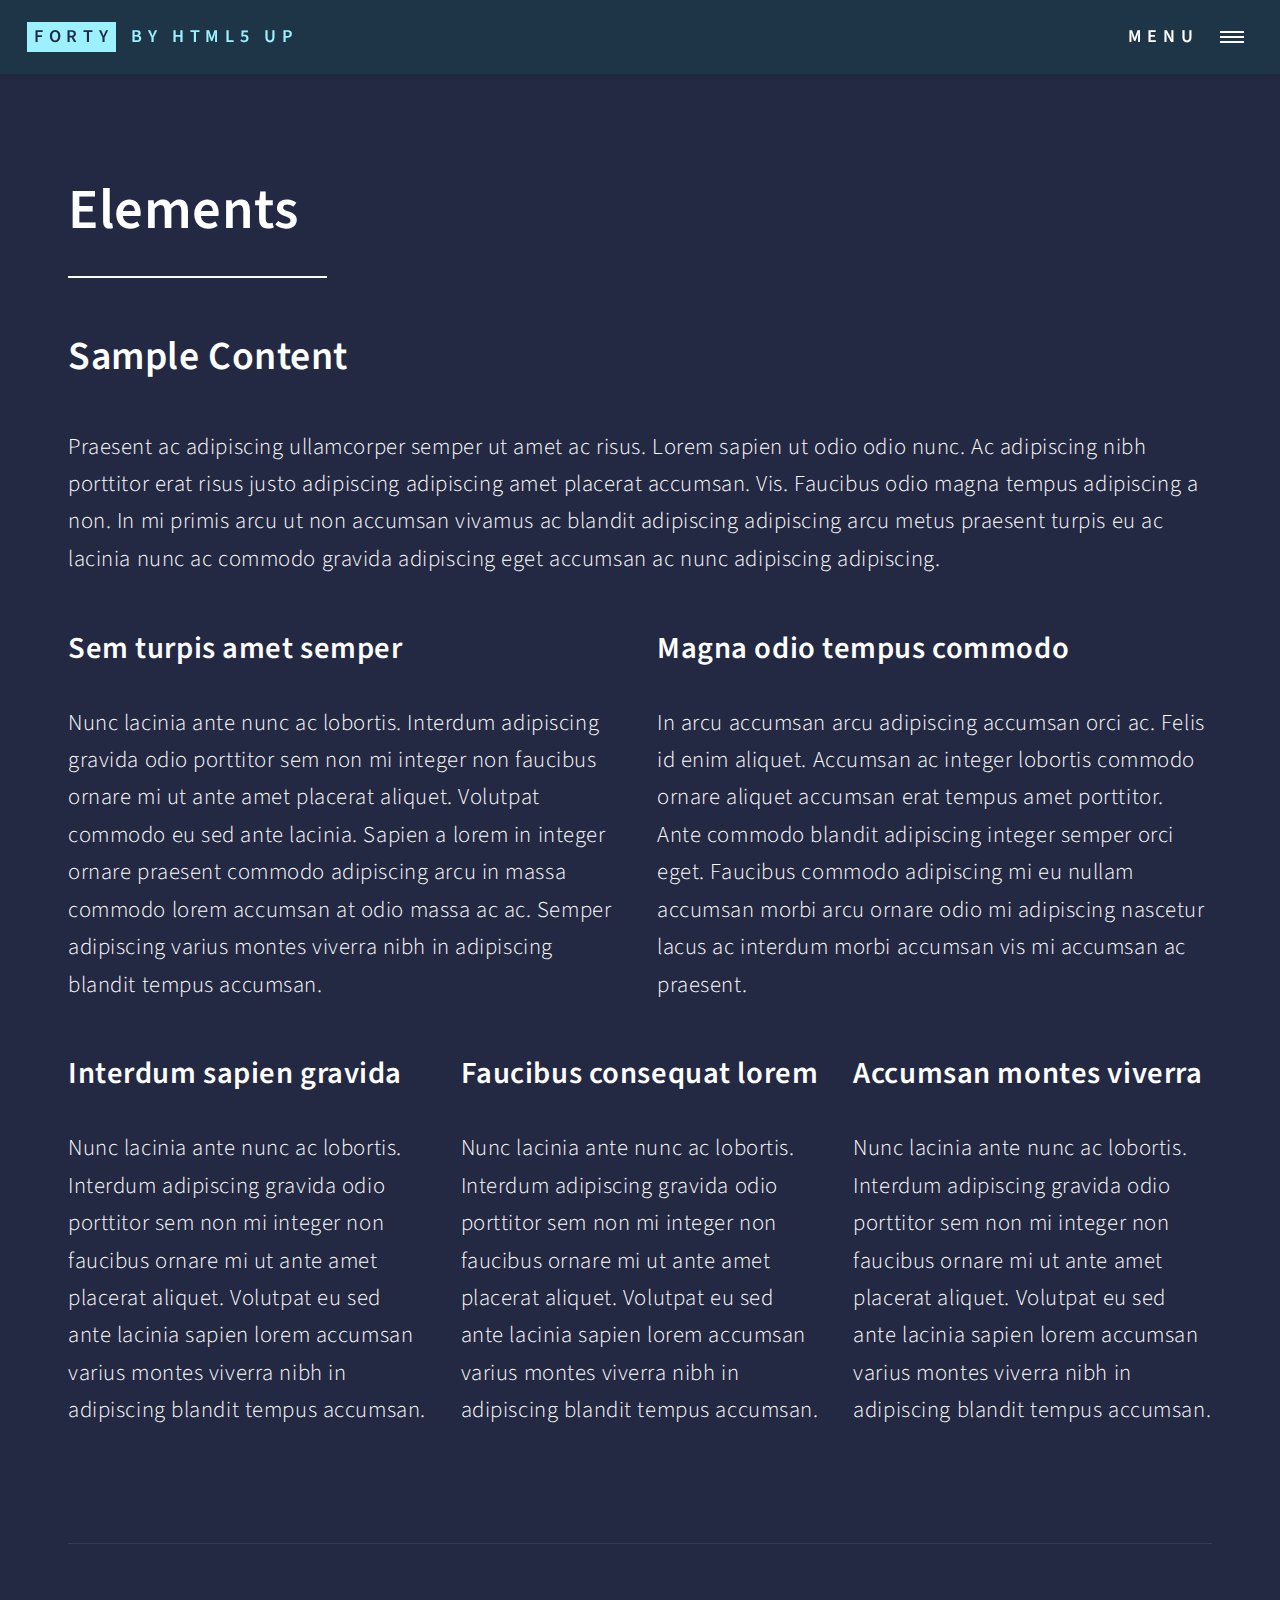
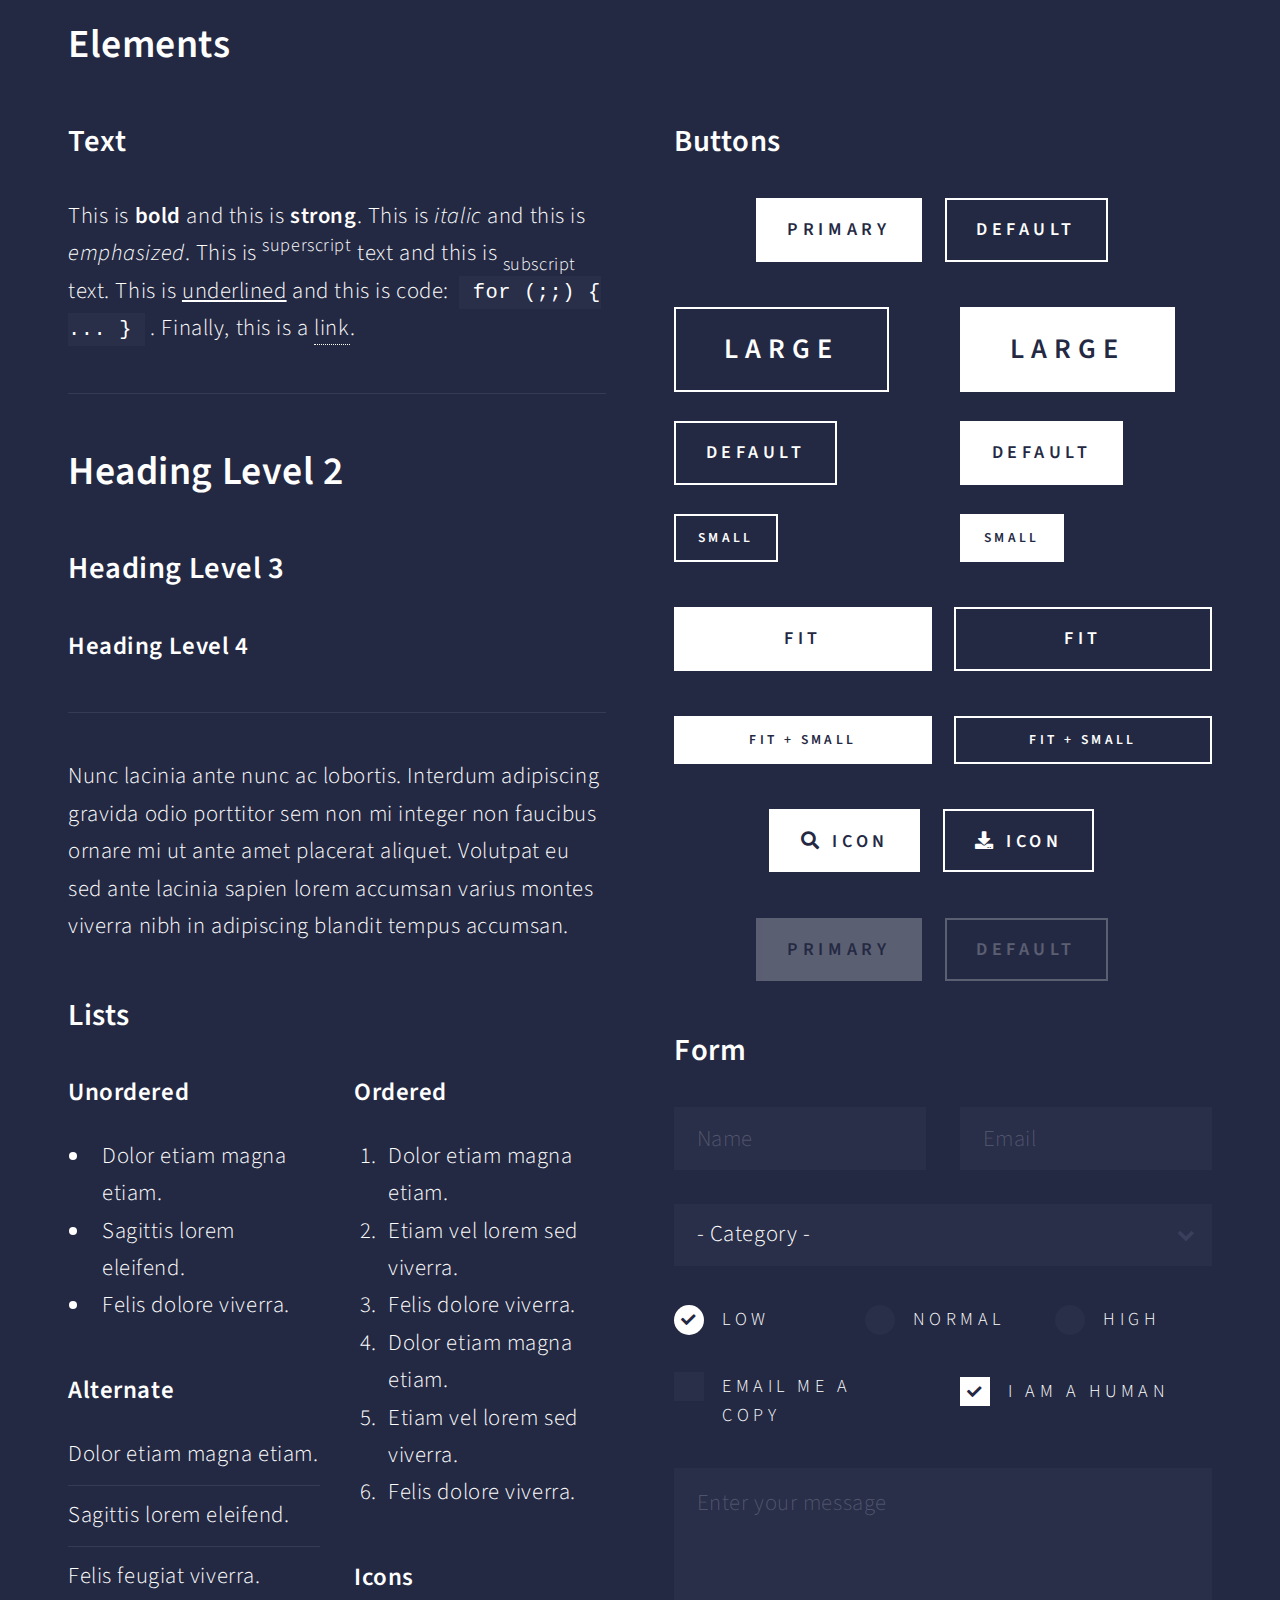
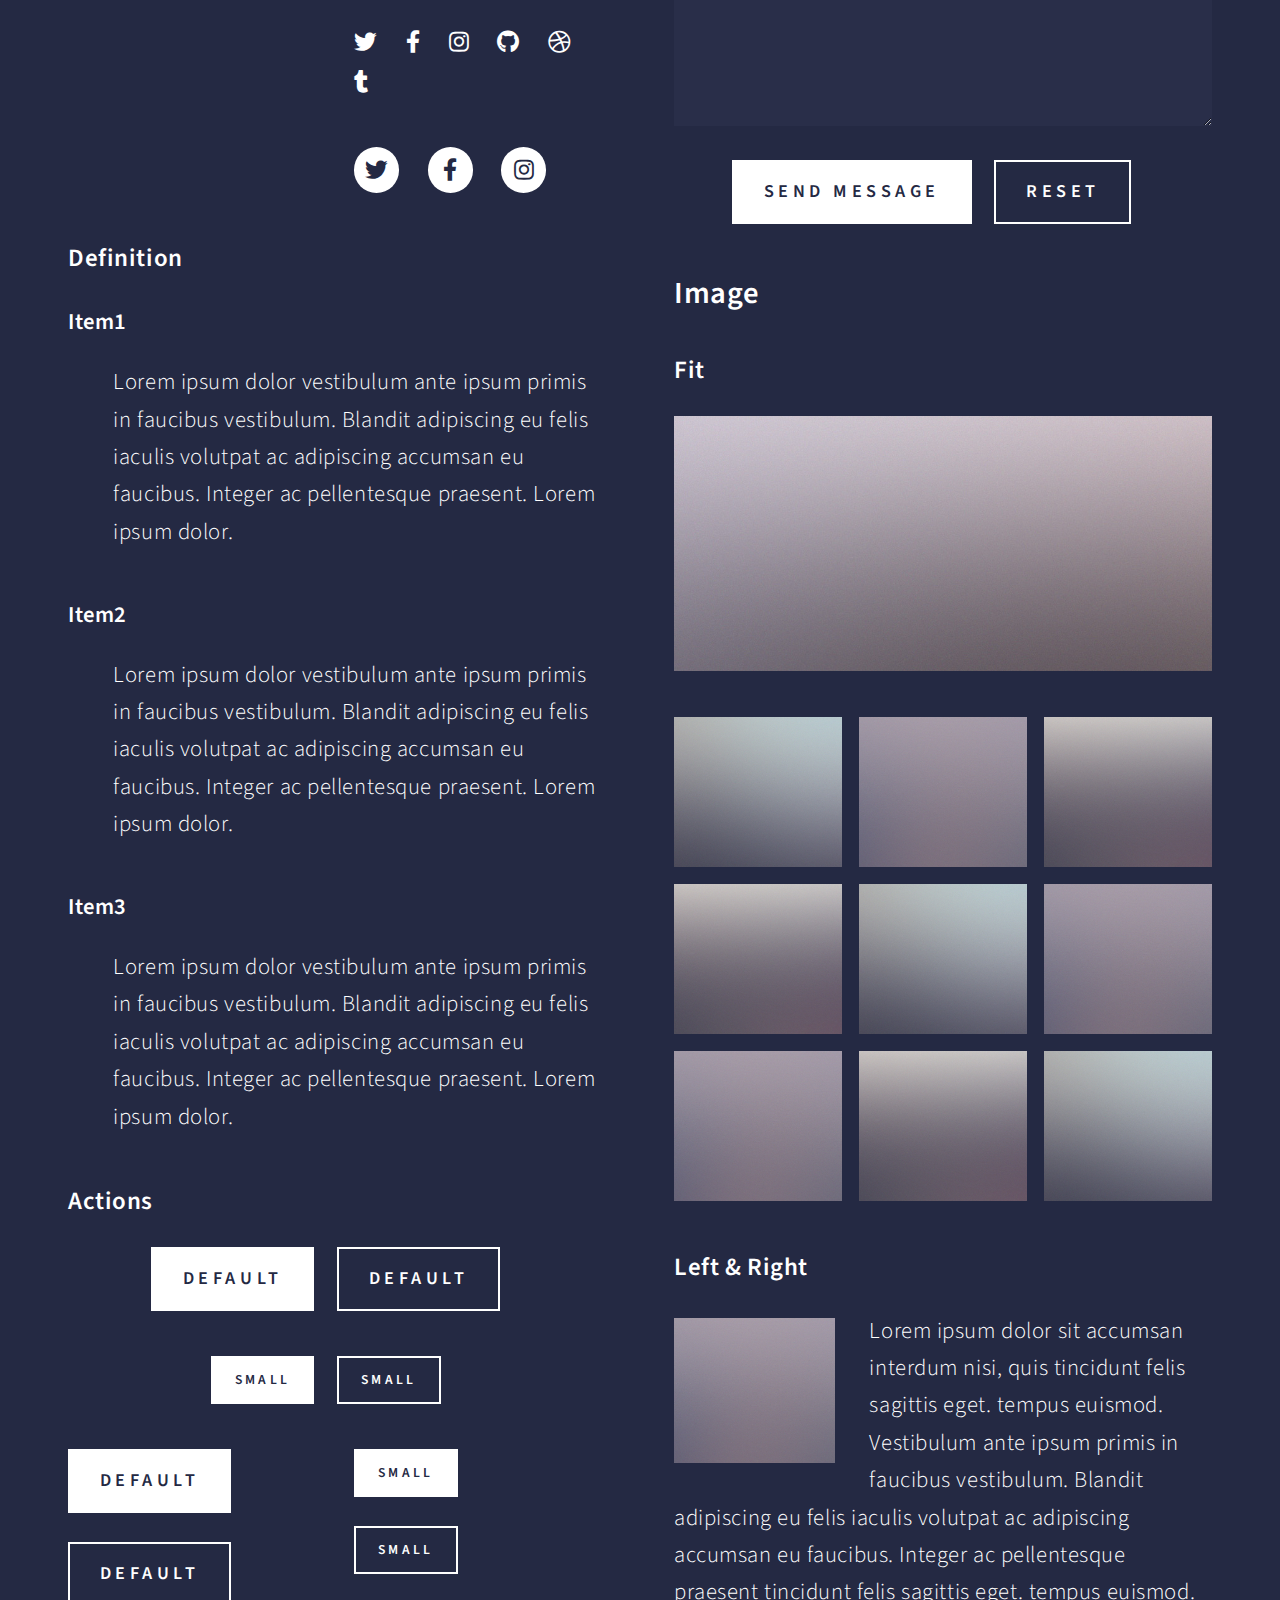
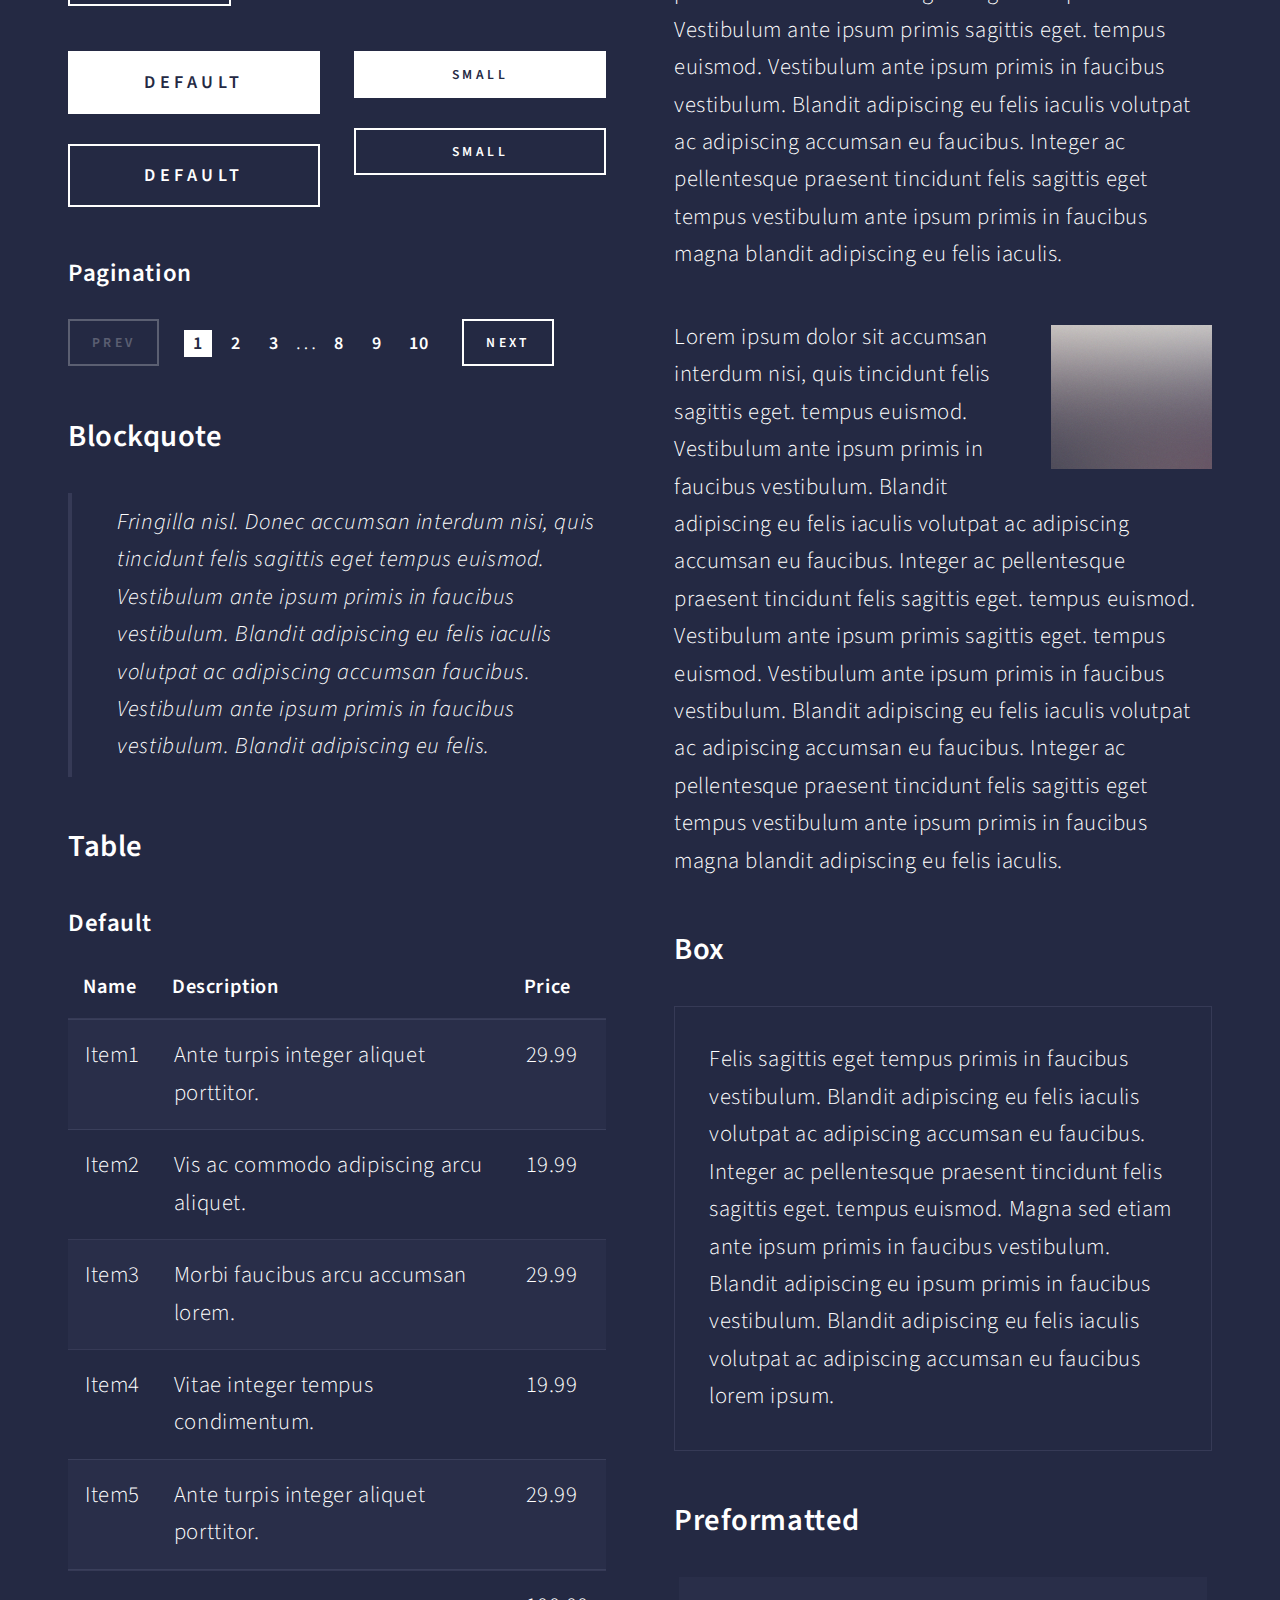
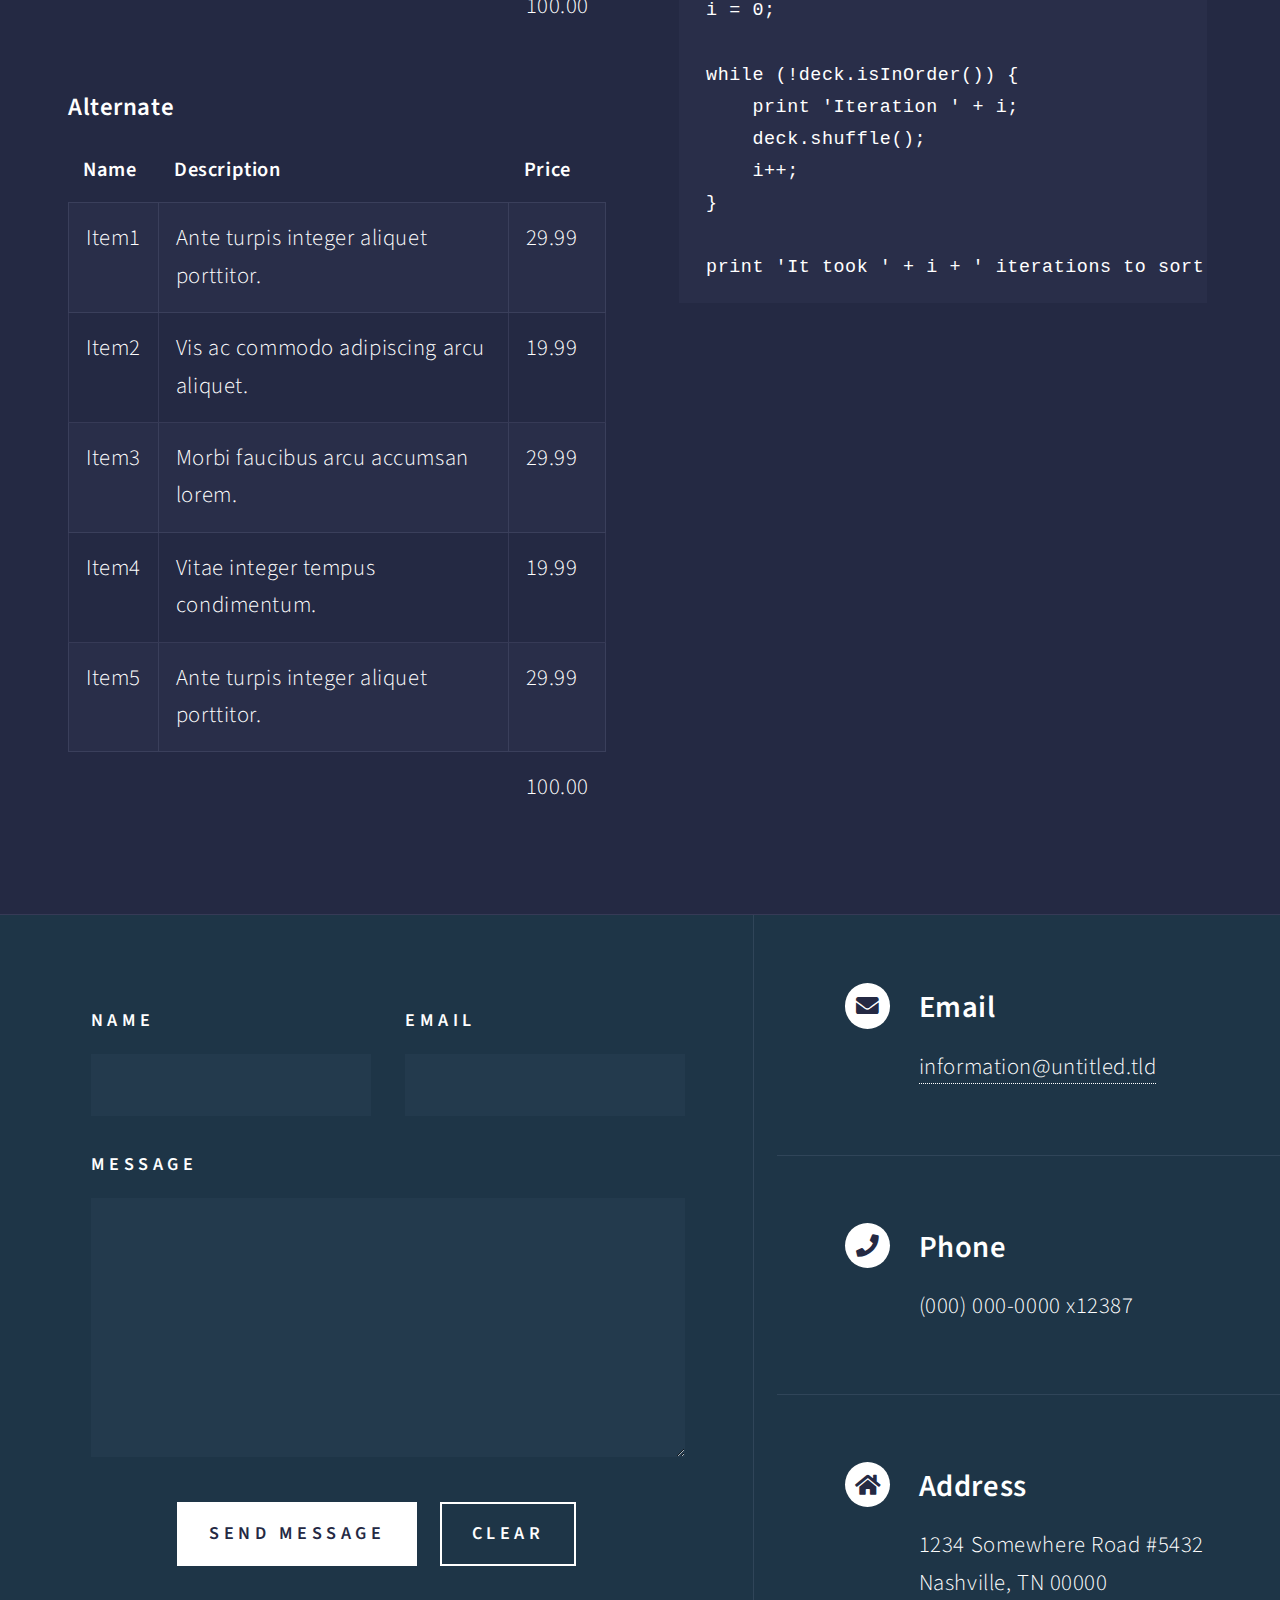
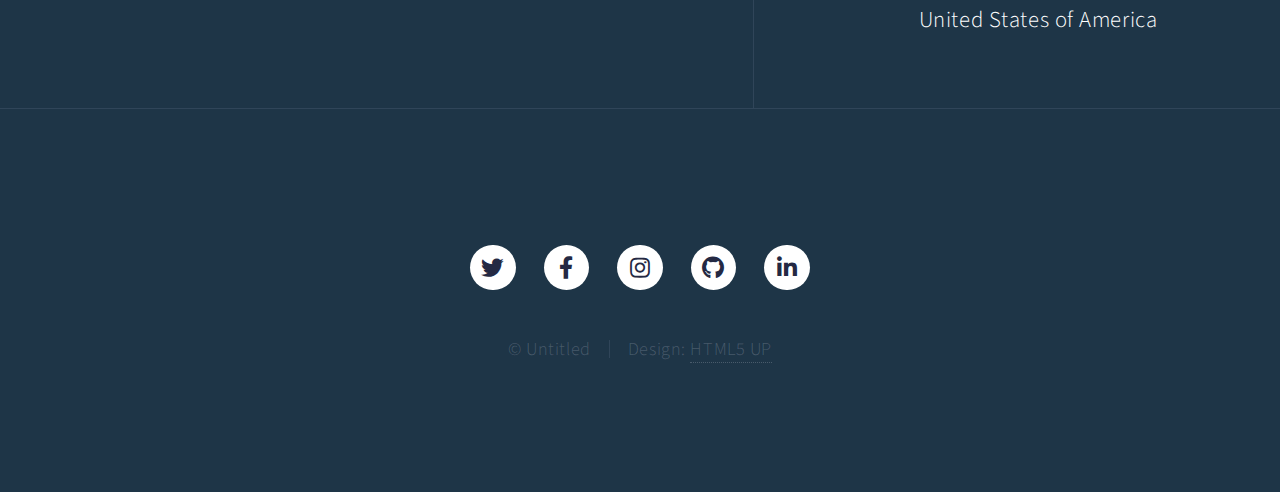
<file: elements.html>
<!DOCTYPE HTML>
<!--
	Forty by HTML5 UP
	html5up.net | @ajlkn
	Free for personal and commercial use under the CCA 3.0 license (html5up.net/license)
-->
<html>
	<head>
		<title>Elements - Forty by HTML5 UP</title>
		<meta charset="utf-8" />
		<meta name="viewport" content="width=device-width, initial-scale=1, user-scalable=no" />
		<link rel="stylesheet" href="assets/css/main.css" />
		<noscript><link rel="stylesheet" href="assets/css/noscript.css" /></noscript>
	</head>
	<body class="is-preload">

		<!-- Wrapper -->
			<div id="wrapper">

				<!-- Header -->
					<header id="header">
						<a href="index.html" class="logo"><strong>Forty</strong> <span>by HTML5 UP</span></a>
						<nav>
							<a href="#menu">Menu</a>
						</nav>
					</header>

				<!-- Menu -->
					<nav id="menu">
						<ul class="links">
							<li><a href="index.html">Home</a></li>
							<li><a href="landing.html">Landing</a></li>
							<li><a href="generic.html">Generic</a></li>
							<li><a href="elements.html">Elements</a></li>
						</ul>
						<ul class="actions stacked">
							<li><a href="#" class="button primary fit">Get Started</a></li>
							<li><a href="#" class="button fit">Log In</a></li>
						</ul>
					</nav>

				<!-- Main -->
					<div id="main" class="alt">

						<!-- One -->
							<section id="one">
								<div class="inner">
									<header class="major">
										<h1>Elements</h1>
									</header>

									<!-- Content -->
										<h2 id="content">Sample Content</h2>
										<p>Praesent ac adipiscing ullamcorper semper ut amet ac risus. Lorem sapien ut odio odio nunc. Ac adipiscing nibh porttitor erat risus justo adipiscing adipiscing amet placerat accumsan. Vis. Faucibus odio magna tempus adipiscing a non. In mi primis arcu ut non accumsan vivamus ac blandit adipiscing adipiscing arcu metus praesent turpis eu ac lacinia nunc ac commodo gravida adipiscing eget accumsan ac nunc adipiscing adipiscing.</p>
										<div class="row">
											<div class="col-6 col-12-small">
												<h3>Sem turpis amet semper</h3>
												<p>Nunc lacinia ante nunc ac lobortis. Interdum adipiscing gravida odio porttitor sem non mi integer non faucibus ornare mi ut ante amet placerat aliquet. Volutpat commodo eu sed ante lacinia. Sapien a lorem in integer ornare praesent commodo adipiscing arcu in massa commodo lorem accumsan at odio massa ac ac. Semper adipiscing varius montes viverra nibh in adipiscing blandit tempus accumsan.</p>
											</div>
											<div class="col-6 col-12-small">
												<h3>Magna odio tempus commodo</h3>
												<p>In arcu accumsan arcu adipiscing accumsan orci ac. Felis id enim aliquet. Accumsan ac integer lobortis commodo ornare aliquet accumsan erat tempus amet porttitor. Ante commodo blandit adipiscing integer semper orci eget. Faucibus commodo adipiscing mi eu nullam accumsan morbi arcu ornare odio mi adipiscing nascetur lacus ac interdum morbi accumsan vis mi accumsan ac praesent.</p>
											</div>
											<!-- Break -->
											<div class="col-4 col-12-medium">
												<h3>Interdum sapien gravida</h3>
												<p>Nunc lacinia ante nunc ac lobortis. Interdum adipiscing gravida odio porttitor sem non mi integer non faucibus ornare mi ut ante amet placerat aliquet. Volutpat eu sed ante lacinia sapien lorem accumsan varius montes viverra nibh in adipiscing blandit tempus accumsan.</p>
											</div>
											<div class="col-4 col-12-medium">
												<h3>Faucibus consequat lorem</h3>
												<p>Nunc lacinia ante nunc ac lobortis. Interdum adipiscing gravida odio porttitor sem non mi integer non faucibus ornare mi ut ante amet placerat aliquet. Volutpat eu sed ante lacinia sapien lorem accumsan varius montes viverra nibh in adipiscing blandit tempus accumsan.</p>
											</div>
											<div class="col-4 col-12-medium">
												<h3>Accumsan montes viverra</h3>
												<p>Nunc lacinia ante nunc ac lobortis. Interdum adipiscing gravida odio porttitor sem non mi integer non faucibus ornare mi ut ante amet placerat aliquet. Volutpat eu sed ante lacinia sapien lorem accumsan varius montes viverra nibh in adipiscing blandit tempus accumsan.</p>
											</div>
										</div>

									<hr class="major" />

									<!-- Elements -->
										<h2 id="elements">Elements</h2>
										<div class="row gtr-200">
											<div class="col-6 col-12-medium">

												<!-- Text stuff -->
													<h3>Text</h3>
													<p>This is <b>bold</b> and this is <strong>strong</strong>. This is <i>italic</i> and this is <em>emphasized</em>.
													This is <sup>superscript</sup> text and this is <sub>subscript</sub> text.
													This is <u>underlined</u> and this is code: <code>for (;;) { ... }</code>.
													Finally, this is a <a href="#">link</a>.</p>
													<hr />
													<h2>Heading Level 2</h2>
													<h3>Heading Level 3</h3>
													<h4>Heading Level 4</h4>
													<hr />
													<p>Nunc lacinia ante nunc ac lobortis. Interdum adipiscing gravida odio porttitor sem non mi integer non faucibus ornare mi ut ante amet placerat aliquet. Volutpat eu sed ante lacinia sapien lorem accumsan varius montes viverra nibh in adipiscing blandit tempus accumsan.</p>

												<!-- Lists -->
													<h3>Lists</h3>
													<div class="row">
														<div class="col-6 col-12-small">

															<h4>Unordered</h4>
															<ul>
																<li>Dolor etiam magna etiam.</li>
																<li>Sagittis lorem eleifend.</li>
																<li>Felis dolore viverra.</li>
															</ul>

															<h4>Alternate</h4>
															<ul class="alt">
																<li>Dolor etiam magna etiam.</li>
																<li>Sagittis lorem eleifend.</li>
																<li>Felis feugiat viverra.</li>
															</ul>

														</div>
														<div class="col-6 col-12-small">

															<h4>Ordered</h4>
															<ol>
																<li>Dolor etiam magna etiam.</li>
																<li>Etiam vel lorem sed viverra.</li>
																<li>Felis dolore viverra.</li>
																<li>Dolor etiam magna etiam.</li>
																<li>Etiam vel lorem sed viverra.</li>
																<li>Felis dolore viverra.</li>
															</ol>

															<h4>Icons</h4>
															<ul class="icons">
																<li><a href="#" class="icon brands fa-twitter"><span class="label">Twitter</span></a></li>
																<li><a href="#" class="icon brands fa-facebook-f"><span class="label">Facebook</span></a></li>
																<li><a href="#" class="icon brands fa-instagram"><span class="label">Instagram</span></a></li>
																<li><a href="#" class="icon brands fa-github"><span class="label">Github</span></a></li>
																<li><a href="#" class="icon brands fa-dribbble"><span class="label">Dribbble</span></a></li>
																<li><a href="#" class="icon brands fa-tumblr"><span class="label">Tumblr</span></a></li>
															</ul>
															<ul class="icons">
																<li><a href="#" class="icon brands alt fa-twitter"><span class="label">Twitter</span></a></li>
																<li><a href="#" class="icon brands alt fa-facebook-f"><span class="label">Facebook</span></a></li>
																<li><a href="#" class="icon brands alt fa-instagram"><span class="label">Instagram</span></a></li>
															</ul>

														</div>
													</div>
													<h4>Definition</h4>
													<dl>
														<dt>Item1</dt>
														<dd>
															<p>Lorem ipsum dolor vestibulum ante ipsum primis in faucibus vestibulum. Blandit adipiscing eu felis iaculis volutpat ac adipiscing accumsan eu faucibus. Integer ac pellentesque praesent. Lorem ipsum dolor.</p>
														</dd>
														<dt>Item2</dt>
														<dd>
															<p>Lorem ipsum dolor vestibulum ante ipsum primis in faucibus vestibulum. Blandit adipiscing eu felis iaculis volutpat ac adipiscing accumsan eu faucibus. Integer ac pellentesque praesent. Lorem ipsum dolor.</p>
														</dd>
														<dt>Item3</dt>
														<dd>
															<p>Lorem ipsum dolor vestibulum ante ipsum primis in faucibus vestibulum. Blandit adipiscing eu felis iaculis volutpat ac adipiscing accumsan eu faucibus. Integer ac pellentesque praesent. Lorem ipsum dolor.</p>
														</dd>
													</dl>

													<h4>Actions</h4>
													<ul class="actions">
														<li><a href="#" class="button primary">Default</a></li>
														<li><a href="#" class="button">Default</a></li>
													</ul>
													<ul class="actions small">
														<li><a href="#" class="button primary small">Small</a></li>
														<li><a href="#" class="button small">Small</a></li>
													</ul>
													<div class="row">
														<div class="col-6 col-12-small">
															<ul class="actions stacked">
																<li><a href="#" class="button primary">Default</a></li>
																<li><a href="#" class="button">Default</a></li>
															</ul>
														</div>
														<div class="col-6 col-12-small">
															<ul class="actions stacked">
																<li><a href="#" class="button primary small">Small</a></li>
																<li><a href="#" class="button small">Small</a></li>
															</ul>
														</div>
														<div class="col-6 col-12-small">
															<ul class="actions stacked">
																<li><a href="#" class="button primary fit">Default</a></li>
																<li><a href="#" class="button fit">Default</a></li>
															</ul>
														</div>
														<div class="col-6 col-12-small">
															<ul class="actions stacked">
																<li><a href="#" class="button primary small fit">Small</a></li>
																<li><a href="#" class="button small fit">Small</a></li>
															</ul>
														</div>
													</div>

													<h4>Pagination</h4>
													<ul class="pagination">
														<li><span class="button small disabled">Prev</span></li>
														<li><a href="#" class="page active">1</a></li>
														<li><a href="#" class="page">2</a></li>
														<li><a href="#" class="page">3</a></li>
														<li><span>&hellip;</span></li>
														<li><a href="#" class="page">8</a></li>
														<li><a href="#" class="page">9</a></li>
														<li><a href="#" class="page">10</a></li>
														<li><a href="#" class="button small">Next</a></li>
													</ul>

												<!-- Blockquote -->
													<h3>Blockquote</h3>
													<blockquote>Fringilla nisl. Donec accumsan interdum nisi, quis tincidunt felis sagittis eget tempus euismod. Vestibulum ante ipsum primis in faucibus vestibulum. Blandit adipiscing eu felis iaculis volutpat ac adipiscing accumsan faucibus. Vestibulum ante ipsum primis in faucibus vestibulum. Blandit adipiscing eu felis.</blockquote>

												<!-- Table -->
													<h3>Table</h3>

													<h4>Default</h4>
													<div class="table-wrapper">
														<table>
															<thead>
																<tr>
																	<th>Name</th>
																	<th>Description</th>
																	<th>Price</th>
																</tr>
															</thead>
															<tbody>
																<tr>
																	<td>Item1</td>
																	<td>Ante turpis integer aliquet porttitor.</td>
																	<td>29.99</td>
																</tr>
																<tr>
																	<td>Item2</td>
																	<td>Vis ac commodo adipiscing arcu aliquet.</td>
																	<td>19.99</td>
																</tr>
																<tr>
																	<td>Item3</td>
																	<td> Morbi faucibus arcu accumsan lorem.</td>
																	<td>29.99</td>
																</tr>
																<tr>
																	<td>Item4</td>
																	<td>Vitae integer tempus condimentum.</td>
																	<td>19.99</td>
																</tr>
																<tr>
																	<td>Item5</td>
																	<td>Ante turpis integer aliquet porttitor.</td>
																	<td>29.99</td>
																</tr>
															</tbody>
															<tfoot>
																<tr>
																	<td colspan="2"></td>
																	<td>100.00</td>
																</tr>
															</tfoot>
														</table>
													</div>

													<h4>Alternate</h4>
													<div class="table-wrapper">
														<table class="alt">
															<thead>
																<tr>
																	<th>Name</th>
																	<th>Description</th>
																	<th>Price</th>
																</tr>
															</thead>
															<tbody>
																<tr>
																	<td>Item1</td>
																	<td>Ante turpis integer aliquet porttitor.</td>
																	<td>29.99</td>
																</tr>
																<tr>
																	<td>Item2</td>
																	<td>Vis ac commodo adipiscing arcu aliquet.</td>
																	<td>19.99</td>
																</tr>
																<tr>
																	<td>Item3</td>
																	<td> Morbi faucibus arcu accumsan lorem.</td>
																	<td>29.99</td>
																</tr>
																<tr>
																	<td>Item4</td>
																	<td>Vitae integer tempus condimentum.</td>
																	<td>19.99</td>
																</tr>
																<tr>
																	<td>Item5</td>
																	<td>Ante turpis integer aliquet porttitor.</td>
																	<td>29.99</td>
																</tr>
															</tbody>
															<tfoot>
																<tr>
																	<td colspan="2"></td>
																	<td>100.00</td>
																</tr>
															</tfoot>
														</table>
													</div>

											</div>
											<div class="col-6 col-12-medium">

												<!-- Buttons -->
													<h3>Buttons</h3>
													<ul class="actions">
														<li><a href="#" class="button primary">Primary</a></li>
														<li><a href="#" class="button">Default</a></li>
													</ul>
													<div class="row">
														<div class="col-6 col-12-xsmall">
															<ul class="actions stacked">
																<li><a href="#" class="button large">Large</a></li>
																<li><a href="#" class="button">Default</a></li>
																<li><a href="#" class="button small">Small</a></li>
															</ul>
														</div>
														<div class="col-6 col-12-xsmall">
															<ul class="actions stacked">
																<li><a href="#" class="button primary large">Large</a></li>
																<li><a href="#" class="button primary">Default</a></li>
																<li><a href="#" class="button primary small">Small</a></li>
															</ul>
														</div>
													</div>
													<ul class="actions fit">
														<li><a href="#" class="button primary fit">Fit</a></li>
														<li><a href="#" class="button fit">Fit</a></li>
													</ul>
													<ul class="actions fit small">
														<li><a href="#" class="button primary fit small">Fit + Small</a></li>
														<li><a href="#" class="button fit small">Fit + Small</a></li>
													</ul>
													<ul class="actions">
														<li><a href="#" class="button primary icon solid fa-search">Icon</a></li>
														<li><a href="#" class="button icon solid fa-download">Icon</a></li>
													</ul>
													<ul class="actions">
														<li><span class="button primary disabled">Primary</span></li>
														<li><span class="button disabled">Default</span></li>
													</ul>

												<!-- Form -->
													<h3>Form</h3>

													<form method="post" action="#">
														<div class="row gtr-uniform">
															<div class="col-6 col-12-xsmall">
																<input type="text" name="demo-name" id="demo-name" value="" placeholder="Name" />
															</div>
															<div class="col-6 col-12-xsmall">
																<input type="email" name="demo-email" id="demo-email" value="" placeholder="Email" />
															</div>
															<!-- Break -->
															<div class="col-12">
																<select name="demo-category" id="demo-category">
																	<option value="">- Category -</option>
																	<option value="1">Manufacturing</option>
																	<option value="1">Shipping</option>
																	<option value="1">Administration</option>
																	<option value="1">Human Resources</option>
																</select>
															</div>
															<!-- Break -->
															<div class="col-4 col-12-small">
																<input type="radio" id="demo-priority-low" name="demo-priority" checked>
																<label for="demo-priority-low">Low</label>
															</div>
															<div class="col-4 col-12-small">
																<input type="radio" id="demo-priority-normal" name="demo-priority">
																<label for="demo-priority-normal">Normal</label>
															</div>
															<div class="col-4 col-12-small">
																<input type="radio" id="demo-priority-high" name="demo-priority">
																<label for="demo-priority-high">High</label>
															</div>
															<!-- Break -->
															<div class="col-6 col-12-small">
																<input type="checkbox" id="demo-copy" name="demo-copy">
																<label for="demo-copy">Email me a copy</label>
															</div>
															<div class="col-6 col-12-small">
																<input type="checkbox" id="demo-human" name="demo-human" checked>
																<label for="demo-human">I am a human</label>
															</div>
															<!-- Break -->
															<div class="col-12">
																<textarea name="demo-message" id="demo-message" placeholder="Enter your message" rows="6"></textarea>
															</div>
															<!-- Break -->
															<div class="col-12">
																<ul class="actions">
																	<li><input type="submit" value="Send Message" class="primary" /></li>
																	<li><input type="reset" value="Reset" /></li>
																</ul>
															</div>
														</div>
													</form>

												<!-- Image -->
													<h3>Image</h3>

													<h4>Fit</h4>
													<span class="image fit"><img src="images/pic03.jpg" alt="" /></span>
													<div class="box alt">
														<div class="row gtr-50 gtr-uniform">
															<div class="col-4"><span class="image fit"><img src="images/pic08.jpg" alt="" /></span></div>
															<div class="col-4"><span class="image fit"><img src="images/pic09.jpg" alt="" /></span></div>
															<div class="col-4"><span class="image fit"><img src="images/pic10.jpg" alt="" /></span></div>
															<!-- Break -->
															<div class="col-4"><span class="image fit"><img src="images/pic10.jpg" alt="" /></span></div>
															<div class="col-4"><span class="image fit"><img src="images/pic08.jpg" alt="" /></span></div>
															<div class="col-4"><span class="image fit"><img src="images/pic09.jpg" alt="" /></span></div>
															<!-- Break -->
															<div class="col-4"><span class="image fit"><img src="images/pic09.jpg" alt="" /></span></div>
															<div class="col-4"><span class="image fit"><img src="images/pic10.jpg" alt="" /></span></div>
															<div class="col-4"><span class="image fit"><img src="images/pic08.jpg" alt="" /></span></div>
														</div>
													</div>

													<h4>Left &amp; Right</h4>
													<p><span class="image left"><img src="images/pic09.jpg" alt="" /></span>Lorem ipsum dolor sit accumsan interdum nisi, quis tincidunt felis sagittis eget. tempus euismod. Vestibulum ante ipsum primis in faucibus vestibulum. Blandit adipiscing eu felis iaculis volutpat ac adipiscing accumsan eu faucibus. Integer ac pellentesque praesent tincidunt felis sagittis eget. tempus euismod. Vestibulum ante ipsum primis sagittis eget. tempus euismod. Vestibulum ante ipsum primis in faucibus vestibulum. Blandit adipiscing eu felis iaculis volutpat ac adipiscing accumsan eu faucibus. Integer ac pellentesque praesent tincidunt felis sagittis eget tempus vestibulum ante ipsum primis in faucibus magna blandit adipiscing eu felis iaculis.</p>
													<p><span class="image right"><img src="images/pic10.jpg" alt="" /></span>Lorem ipsum dolor sit accumsan interdum nisi, quis tincidunt felis sagittis eget. tempus euismod. Vestibulum ante ipsum primis in faucibus vestibulum. Blandit adipiscing eu felis iaculis volutpat ac adipiscing accumsan eu faucibus. Integer ac pellentesque praesent tincidunt felis sagittis eget. tempus euismod. Vestibulum ante ipsum primis sagittis eget. tempus euismod. Vestibulum ante ipsum primis in faucibus vestibulum. Blandit adipiscing eu felis iaculis volutpat ac adipiscing accumsan eu faucibus. Integer ac pellentesque praesent tincidunt felis sagittis eget tempus vestibulum ante ipsum primis in faucibus magna blandit adipiscing eu felis iaculis.</p>

												<!-- Box -->
													<h3>Box</h3>
													<div class="box">
														<p>Felis sagittis eget tempus primis in faucibus vestibulum. Blandit adipiscing eu felis iaculis volutpat ac adipiscing accumsan eu faucibus. Integer ac pellentesque praesent tincidunt felis sagittis eget. tempus euismod. Magna sed etiam ante ipsum primis in faucibus vestibulum. Blandit adipiscing eu ipsum primis in faucibus vestibulum. Blandit adipiscing eu felis iaculis volutpat ac adipiscing accumsan eu faucibus lorem ipsum.</p>
													</div>

												<!-- Preformatted Code -->
													<h3>Preformatted</h3>
													<pre><code>i = 0;

while (!deck.isInOrder()) {
    print 'Iteration ' + i;
    deck.shuffle();
    i++;
}

print 'It took ' + i + ' iterations to sort the deck.';
</code></pre>

											</div>
										</div>

								</div>
							</section>

					</div>

				<!-- Contact -->
					<section id="contact">
						<div class="inner">
							<section>
								<form method="post" action="#">
									<div class="fields">
										<div class="field half">
											<label for="name">Name</label>
											<input type="text" name="name" id="name" />
										</div>
										<div class="field half">
											<label for="email">Email</label>
											<input type="text" name="email" id="email" />
										</div>
										<div class="field">
											<label for="message">Message</label>
											<textarea name="message" id="message" rows="6"></textarea>
										</div>
									</div>
									<ul class="actions">
										<li><input type="submit" value="Send Message" class="primary" /></li>
										<li><input type="reset" value="Clear" /></li>
									</ul>
								</form>
							</section>
							<section class="split">
								<section>
									<div class="contact-method">
										<span class="icon solid alt fa-envelope"></span>
										<h3>Email</h3>
										<a href="#">information@untitled.tld</a>
									</div>
								</section>
								<section>
									<div class="contact-method">
										<span class="icon solid alt fa-phone"></span>
										<h3>Phone</h3>
										<span>(000) 000-0000 x12387</span>
									</div>
								</section>
								<section>
									<div class="contact-method">
										<span class="icon solid alt fa-home"></span>
										<h3>Address</h3>
										<span>1234 Somewhere Road #5432<br />
										Nashville, TN 00000<br />
										United States of America</span>
									</div>
								</section>
							</section>
						</div>
					</section>

				<!-- Footer -->
					<footer id="footer">
						<div class="inner">
							<ul class="icons">
								<li><a href="#" class="icon brands alt fa-twitter"><span class="label">Twitter</span></a></li>
								<li><a href="#" class="icon brands alt fa-facebook-f"><span class="label">Facebook</span></a></li>
								<li><a href="#" class="icon brands alt fa-instagram"><span class="label">Instagram</span></a></li>
								<li><a href="#" class="icon brands alt fa-github"><span class="label">GitHub</span></a></li>
								<li><a href="#" class="icon brands alt fa-linkedin-in"><span class="label">LinkedIn</span></a></li>
							</ul>
							<ul class="copyright">
								<li>&copy; Untitled</li><li>Design: <a href="https://html5up.net">HTML5 UP</a></li>
							</ul>
						</div>
					</footer>

			</div>

		<!-- Scripts -->
			<script src="assets/js/jquery.min.js"></script>
			<script src="assets/js/jquery.scrolly.min.js"></script>
			<script src="assets/js/jquery.scrollex.min.js"></script>
			<script src="assets/js/browser.min.js"></script>
			<script src="assets/js/breakpoints.min.js"></script>
			<script src="assets/js/util.js"></script>
			<script src="assets/js/main.js"></script>

	</body>
</html>
</file>
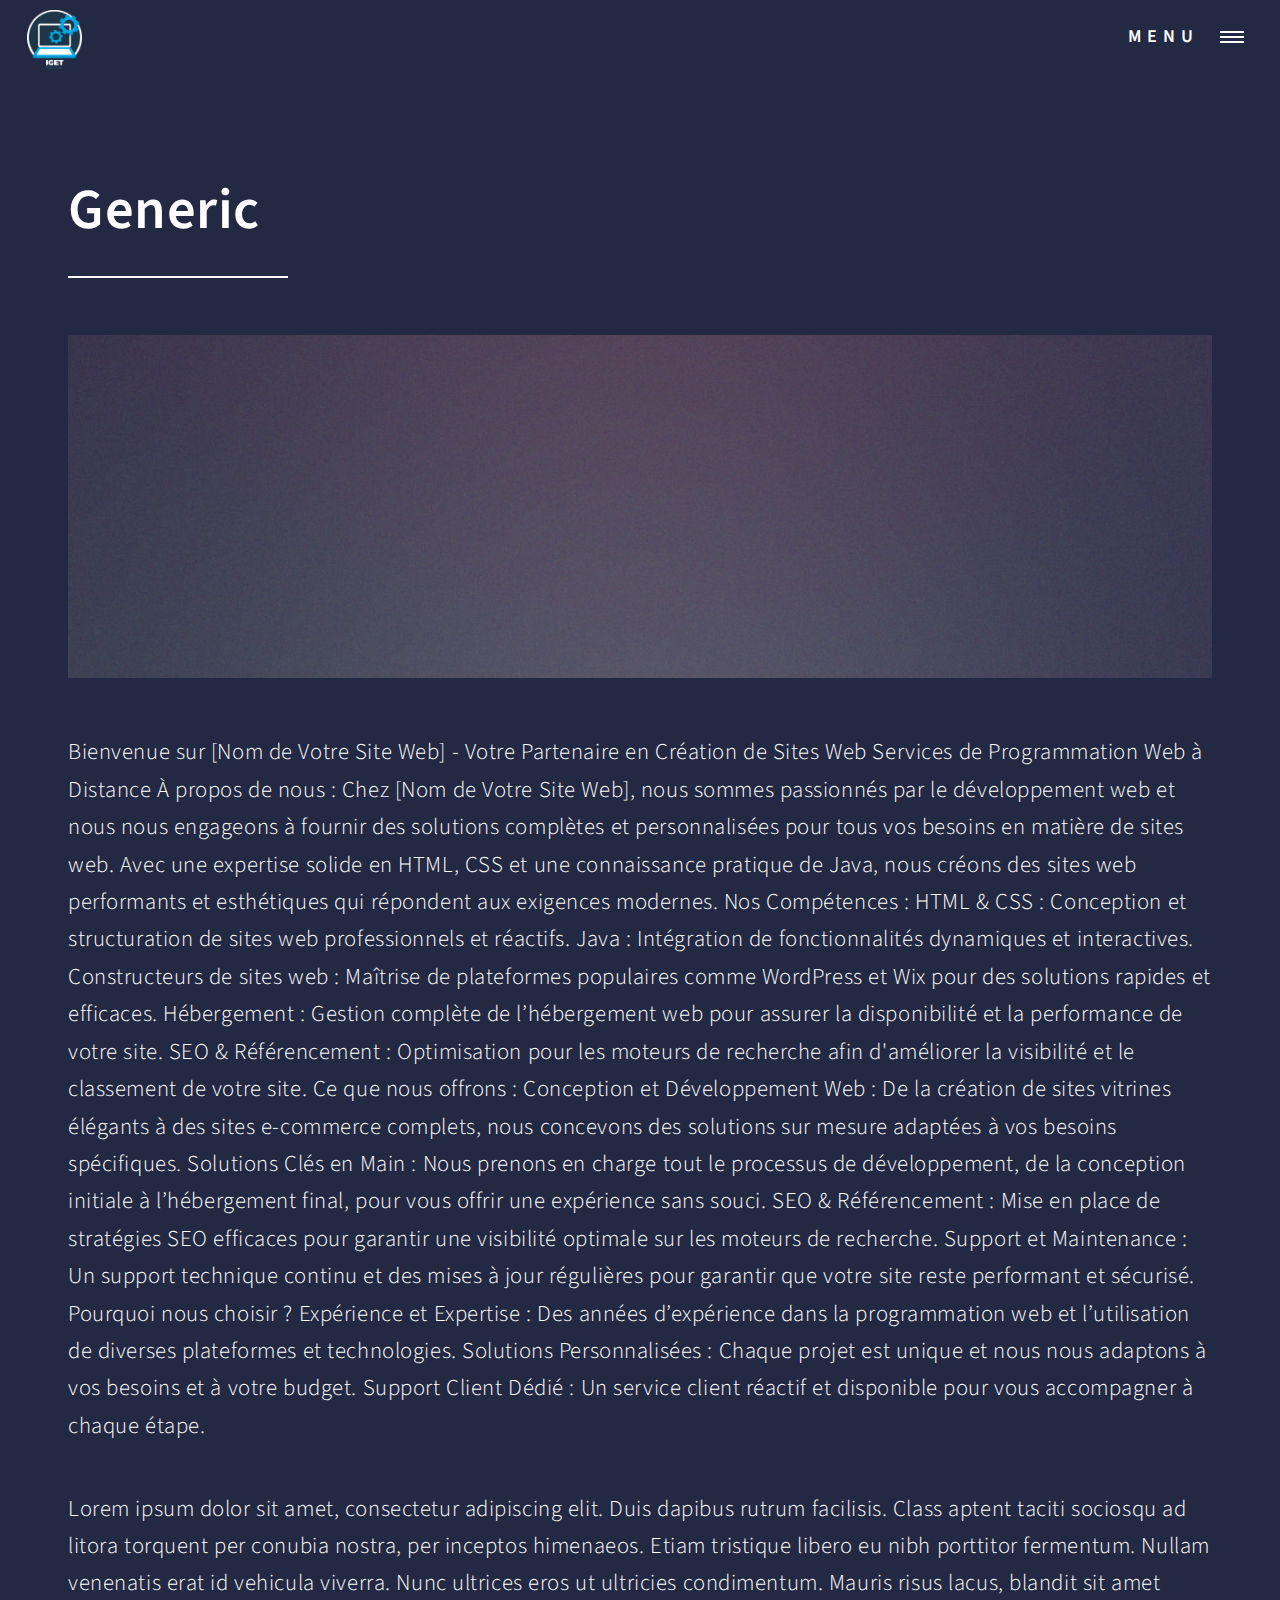
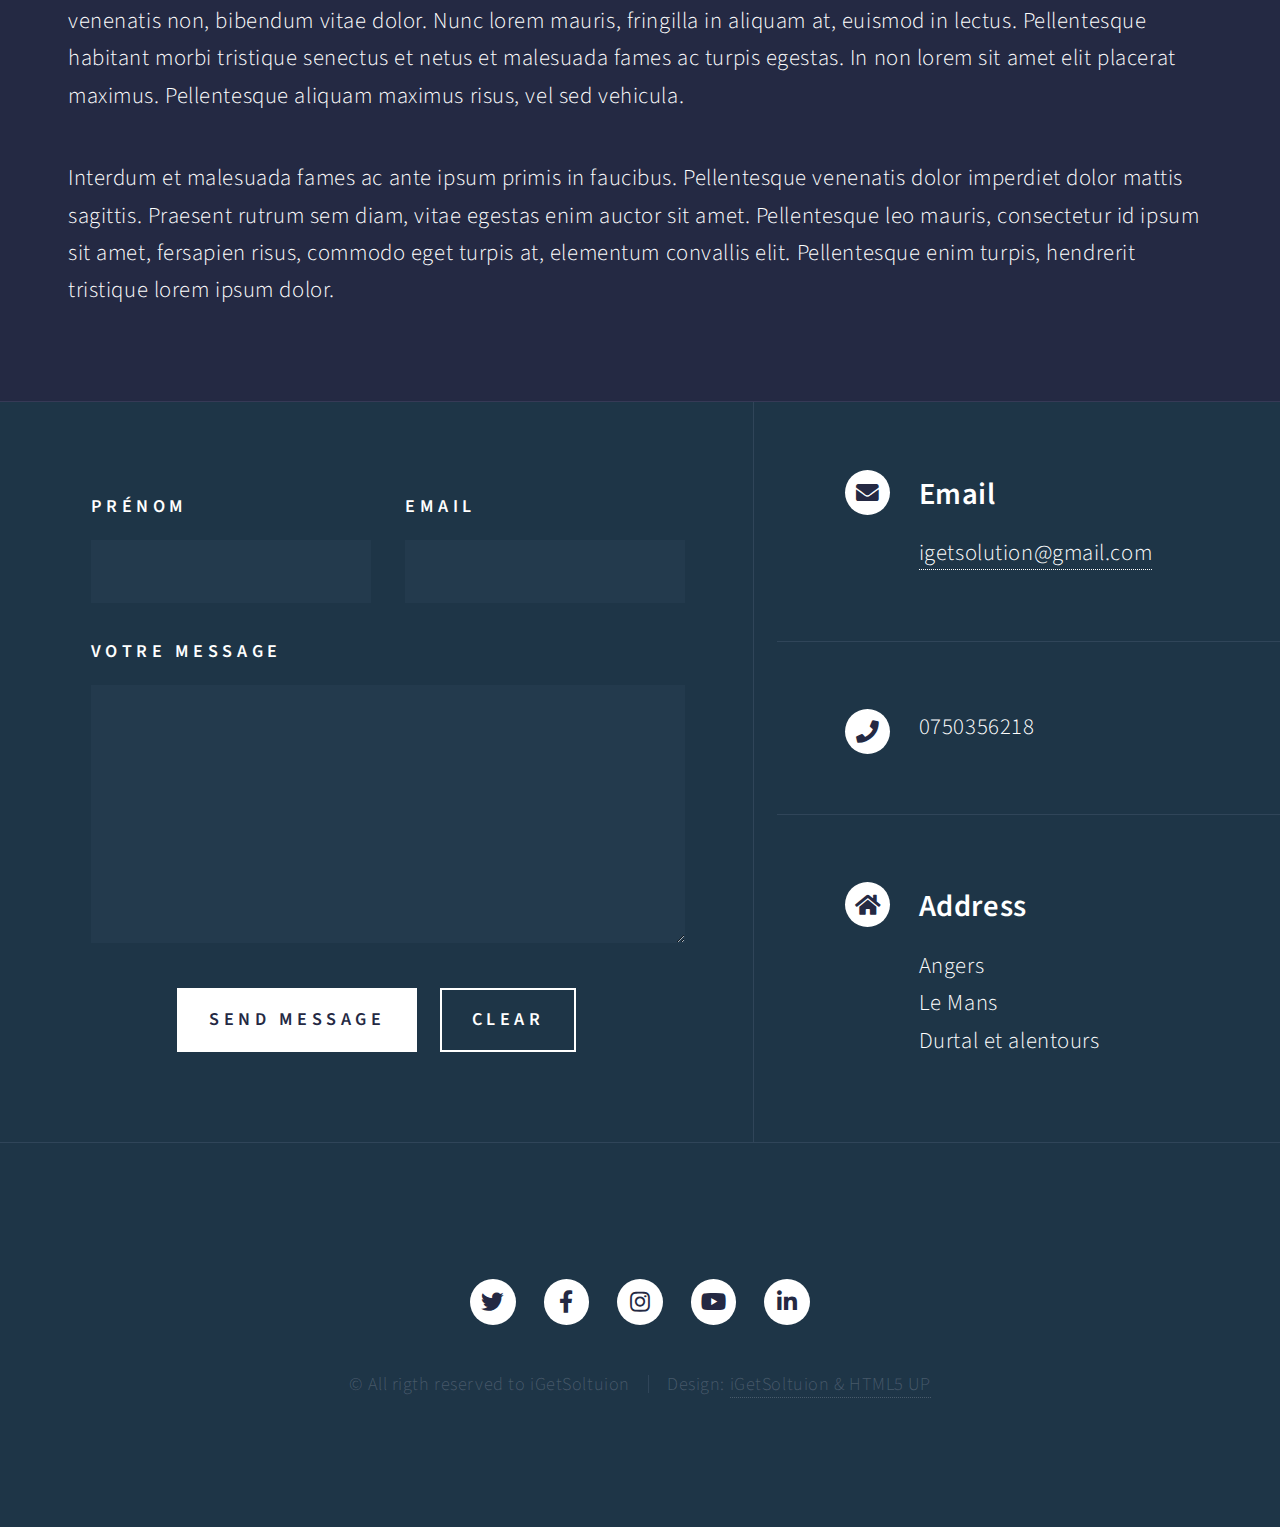
<file: generic.html>
<!DOCTYPE HTML>
<!--
	igetsolution
	html5up.net | @ajlkn | igetsolution |
	
-->
<html>
	<head>
		<title>iGetSolution</title>
		<meta charset="utf-8" />
		<meta name="viewport" content="width=device-width, initial-scale=1, user-scalable=no" />
		<link rel="stylesheet" href="assets/css/main.css" />
		<noscript><link rel="stylesheet" href="assets/css/noscript.css" /></noscript>
		<link rel="icon" type="image/png" href="images/logo get fond clair.png">
	</head>
	

	<body class="is-preload">

		<!-- Wrapper -->
<div id="wrapper">

    <!-- Header -->
    <header id="header" class="alt">
        <a href="index.html" class="logo">
            <img src="images/logo get fond clair.png" alt="IGETSOLUTION Logo" style="width: 55px; height: auto; margin-top: 10px;">
        </a>
        <nav>
            <a href="#menu">Menu</a>
        </nav>
    </header>

    <!-- Menu -->
    <nav id="menu">
        <ul class="links">
            <li><a href="index.html">Aceuil</a></li>
            <li><a href="#one">Nos solutions</a></li>
            <li><a href="generic.html">PAGE1</a></li>
            <li><a href="elements.html">PAGE2</a></li>
        </ul>
    </nav>
					</nav>

				<!-- Main -->
					<div id="main" class="alt">

						<!-- One -->
							<section id="one">
								<div class="inner">
									<header class="major">
										<h1>Generic</h1>
									</header>
									<span class="image main"><img src="images/pic11.jpg" alt="" /></span>
									<p>Bienvenue sur [Nom de Votre Site Web] - Votre Partenaire en Création de Sites Web

										Services de Programmation Web à Distance
										À propos de nous :
										Chez [Nom de Votre Site Web], nous sommes passionnés par le développement web et nous nous engageons à fournir des solutions complètes et personnalisées pour tous vos besoins en matière de sites web. Avec une expertise solide en HTML, CSS et une connaissance pratique de Java, nous créons des sites web performants et esthétiques qui répondent aux exigences modernes.
										
										Nos Compétences :
										
										HTML & CSS : Conception et structuration de sites web professionnels et réactifs.
										Java : Intégration de fonctionnalités dynamiques et interactives.
										Constructeurs de sites web : Maîtrise de plateformes populaires comme WordPress et Wix pour des solutions rapides et efficaces.
										Hébergement : Gestion complète de l’hébergement web pour assurer la disponibilité et la performance de votre site.
										SEO & Référencement : Optimisation pour les moteurs de recherche afin d'améliorer la visibilité et le classement de votre site.
										Ce que nous offrons :
										
										Conception et Développement Web : De la création de sites vitrines élégants à des sites e-commerce complets, nous concevons des solutions sur mesure adaptées à vos besoins spécifiques.
										Solutions Clés en Main : Nous prenons en charge tout le processus de développement, de la conception initiale à l’hébergement final, pour vous offrir une expérience sans souci.
										SEO & Référencement : Mise en place de stratégies SEO efficaces pour garantir une visibilité optimale sur les moteurs de recherche.
										Support et Maintenance : Un support technique continu et des mises à jour régulières pour garantir que votre site reste performant et sécurisé.
										Pourquoi nous choisir ?
										
										Expérience et Expertise : Des années d’expérience dans la programmation web et l’utilisation de diverses plateformes et technologies.
										Solutions Personnalisées : Chaque projet est unique et nous nous adaptons à vos besoins et à votre budget.
										Support Client Dédié : Un service client réactif et disponible pour vous accompagner à chaque étape.</p>
									<p>Lorem ipsum dolor sit amet, consectetur adipiscing elit. Duis dapibus rutrum facilisis. Class aptent taciti sociosqu ad litora torquent per conubia nostra, per inceptos himenaeos. Etiam tristique libero eu nibh porttitor fermentum. Nullam venenatis erat id vehicula viverra. Nunc ultrices eros ut ultricies condimentum. Mauris risus lacus, blandit sit amet venenatis non, bibendum vitae dolor. Nunc lorem mauris, fringilla in aliquam at, euismod in lectus. Pellentesque habitant morbi tristique senectus et netus et malesuada fames ac turpis egestas. In non lorem sit amet elit placerat maximus. Pellentesque aliquam maximus risus, vel sed vehicula.</p>
									<p>Interdum et malesuada fames ac ante ipsum primis in faucibus. Pellentesque venenatis dolor imperdiet dolor mattis sagittis. Praesent rutrum sem diam, vitae egestas enim auctor sit amet. Pellentesque leo mauris, consectetur id ipsum sit amet, fersapien risus, commodo eget turpis at, elementum convallis elit. Pellentesque enim turpis, hendrerit tristique lorem ipsum dolor.</p>
								</div>
							</section>

					</div>

				<!-- Contact -->
<section id="contact">
    <div class="inner">
        <section>
            <form id="contact-form" method="post" action="https://formspree.io/f/xqazaayq">
                <div class="fields">
                    <div class="field half">
                        <label for="name">Prénom</label>
                        <input type="text" name="name" id="name" />
                    </div>
                    <div class="field half">
                        <label for="email">Email</label>
                        <input type="email" name="email" id="email" />
                    </div>
                    <div class="field">
                        <label for="message">Votre Message</label>
                        <textarea name="message" id="message" rows="6"></textarea>
                    </div>
                </div>
                <ul class="actions">
                    <li><input type="submit" value="Send Message" class="primary" /></li>
                    <li><input type="reset" value="Clear" /></li>
                </ul>
            </form>
            <div id="form-message" style="display: none; color: green; margin-top: 20px;">
                Message envoyé avec succès!
            </div>
        </section>
        <section class="split">
            <section>
                <div class="contact-method">
                    <span class="icon solid alt fa-envelope"></span>
                    <h3>Email</h3>
                    <a href="mailto:igetsolution@gmail.com">igetsolution@gmail.com</a>
                </div>
            </section>
            <section>
                <div class="contact-method">
                    <span class="icon solid alt fa-phone"></span>
                    <span>0750356218</span>
                </div>
            </section>
            <section>
                <div class="contact-method">
                    <span class="icon solid alt fa-home"></span>
                    <h3>Address</h3>
                    <span>Angers<br />
                    Le Mans<br />
                    Durtal et alentours</span>
                </div>
            </section>
        </section>
    </div>
</section>

<!-- Include jQuery -->
<script src="https://code.jquery.com/jquery-3.6.0.min.js"></script>

<!-- Script to handle the form submission -->
<script>
    $(document).ready(function() {
        $('#contact-form').on('submit', function(e) {
            e.preventDefault();

            $.ajax({
                url: $(this).attr('action'),
                method: 'POST',
                data: $(this).serialize(),
                dataType: 'json',
                success: function(response) {
                    $('#form-message').show();
                    $('#contact-form')[0].reset();
                },
                error: function(err) {
                    alert('Une erreur est survenue. Veuillez réessayer.');
                }
            });
        });
    });
</script>




				<!-- Footer -->
					<footer id="footer">
						<div class="inner">
							<ul class="icons">
								<li><a href="https://x.com/AmaZingN0OB" class="icon brands alt fa-twitter"><span class="label">Twitter</span></a></li>
								<li><a href="https://www.facebook.com/people/IGetSolution/100069763268469/" class="icon brands alt fa-facebook-f"><span class="label">Facebook</span></a></li>
								<li><a href="https://www.instagram.com/igetsolution/" class="icon brands alt fa-instagram"><span class="label">Instagram</span></a></li>
								<li><a href="https://www.youtube.com/c/AZN72" class="icon brands alt fa-youtube"><span class="label">Youtube</span></a></li>
								<li><a href="https://fr.linkedin.com/in/iget-solution-766684274?challengeId=AQFoTydo7uftYQAAAZCSQifZAu5nVTtOOQxzS_RibKURRFEsGLW0QrWgOdaDoZ5VusLXVLX9zipnUZiUCkxkZhP83gUvWOieRQ&submissionId=6e52bfd3-b93b-e017-5dbe-9c73b21bc81a&challengeSource=AgE0JtyXxlSaPgAAAZCSQjGeGLK5FmLYkIqj5gEO1uEz1HaZOmfvAzU6M_lva6Y&challegeType=AgE-VpqHMmtUOQAAAZCSQjGilyI_hSpErWnZgDtd4ihIUeG_apnkY_E&memberId=AgGSkB-98w7hBQAAAZCSQjGlUlCJd7BGDWy-yRvVbMyzAxY&recognizeDevice=AgEpfLO3vrvqAAAAAZCSQjGpW5yVkpYhaxqdvnu5lcJbsAzvD2yn" class="icon brands alt fa-linkedin-in"><span class="label">LinkedIn</span></a></li>
							</ul>
							<ul class="copyright">
								<li>&copy; All rigth reserved to iGetSoltuion </li><li>Design: <a href="igetsolution.tk">iGetSoltuion & HTML5 UP</a></li>
							</ul>
						</div>
					</footer>

			</div>

		<!-- Scripts -->
			<script src="assets/js/jquery.min.js"></script>
			<script src="assets/js/jquery.scrolly.min.js"></script>
			<script src="assets/js/jquery.scrollex.min.js"></script>
			<script src="assets/js/browser.min.js"></script>
			<script src="assets/js/breakpoints.min.js"></script>
			<script src="assets/js/util.js"></script>
			<script src="assets/js/main.js"></script>
			<a href="#top" class="back-to-top"><i class="fas fa-arrow-up"></i></a>

			
			<script>
				// Afficher le bouton lorsqu'on fait défiler vers le bas de 100 pixels
				window.onscroll = function() {
					var backToTopButton = document.querySelector('.back-to-top');
					if (document.body.scrollTop > 100 || document.documentElement.scrollTop > 100) {
						backToTopButton.style.display = "block";
					} else {
						backToTopButton.style.display = "none";
					}
				};
			
				// Défilement en douceur vers le haut de la page
				document.querySelector('.back-to-top').addEventListener('click', function(e) {
					e.preventDefault();
					window.scrollTo({ top: 0, behavior: 'smooth' });
				});
			</script>
			<head>
				<!--SCRIPT POUR LE COMPTEUR DEXP ECT -->
				<script src="https://code.jquery.com/jquery-3.6.0.min.js"></script>
			</head>
			<script>
				$(document).ready(function() {
					$('.counter .number span').each(function() {
						$(this).prop('Counter',0).animate({
							Counter: $(this).text()
						}, {
							duration: 4000,
							easing: 'swing',
							step: function (now) {
								$(this).text(Math.ceil(now));
							}
						});
					});
				});
				</script>
				<script>
					document.addEventListener("DOMContentLoaded", function() {
					  const marquee = document.querySelector('.marquee');
					  marquee.addEventListener('mouseenter', () => {
						marquee.style.animationPlayState = 'paused';
					  });
					  marquee.addEventListener('mouseleave', () => {
						marquee.style.animationPlayState = 'running';
					  });
					});
				  </script>
				  
	</body>
</html>
</file>
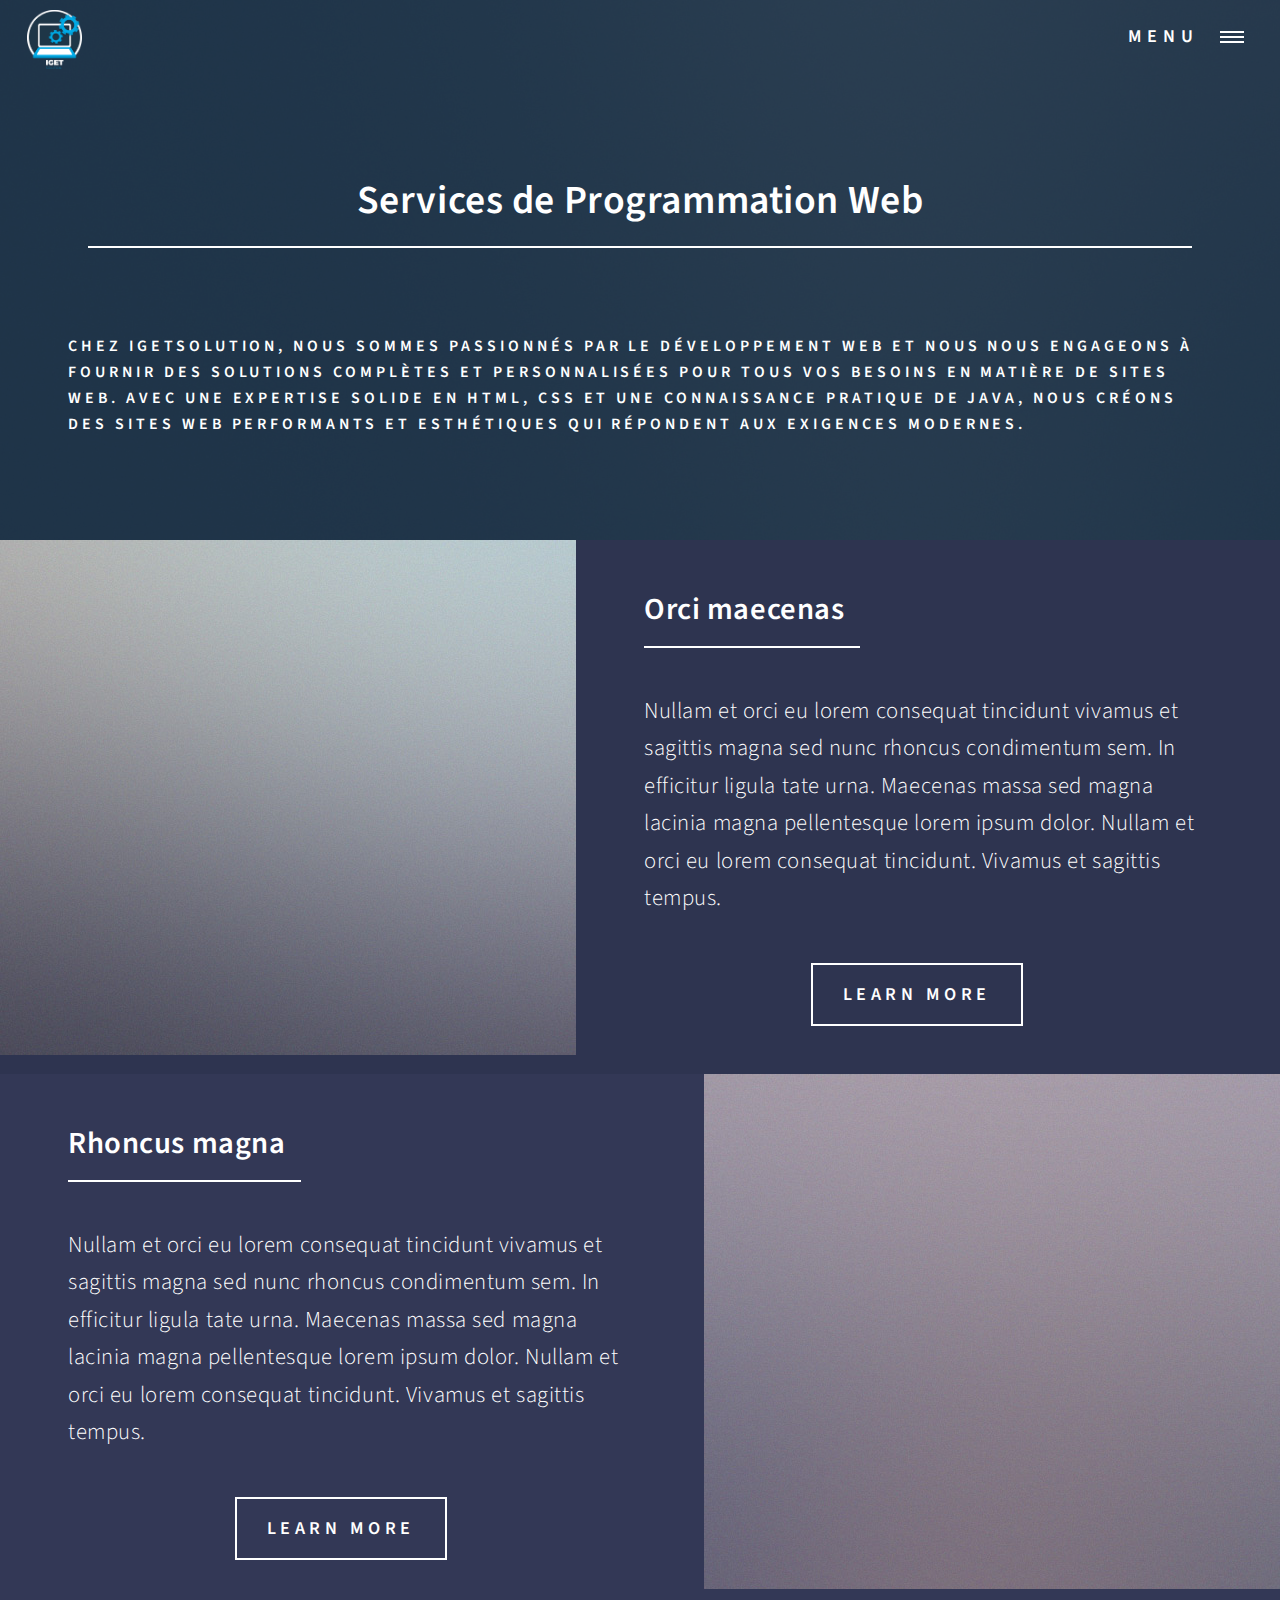
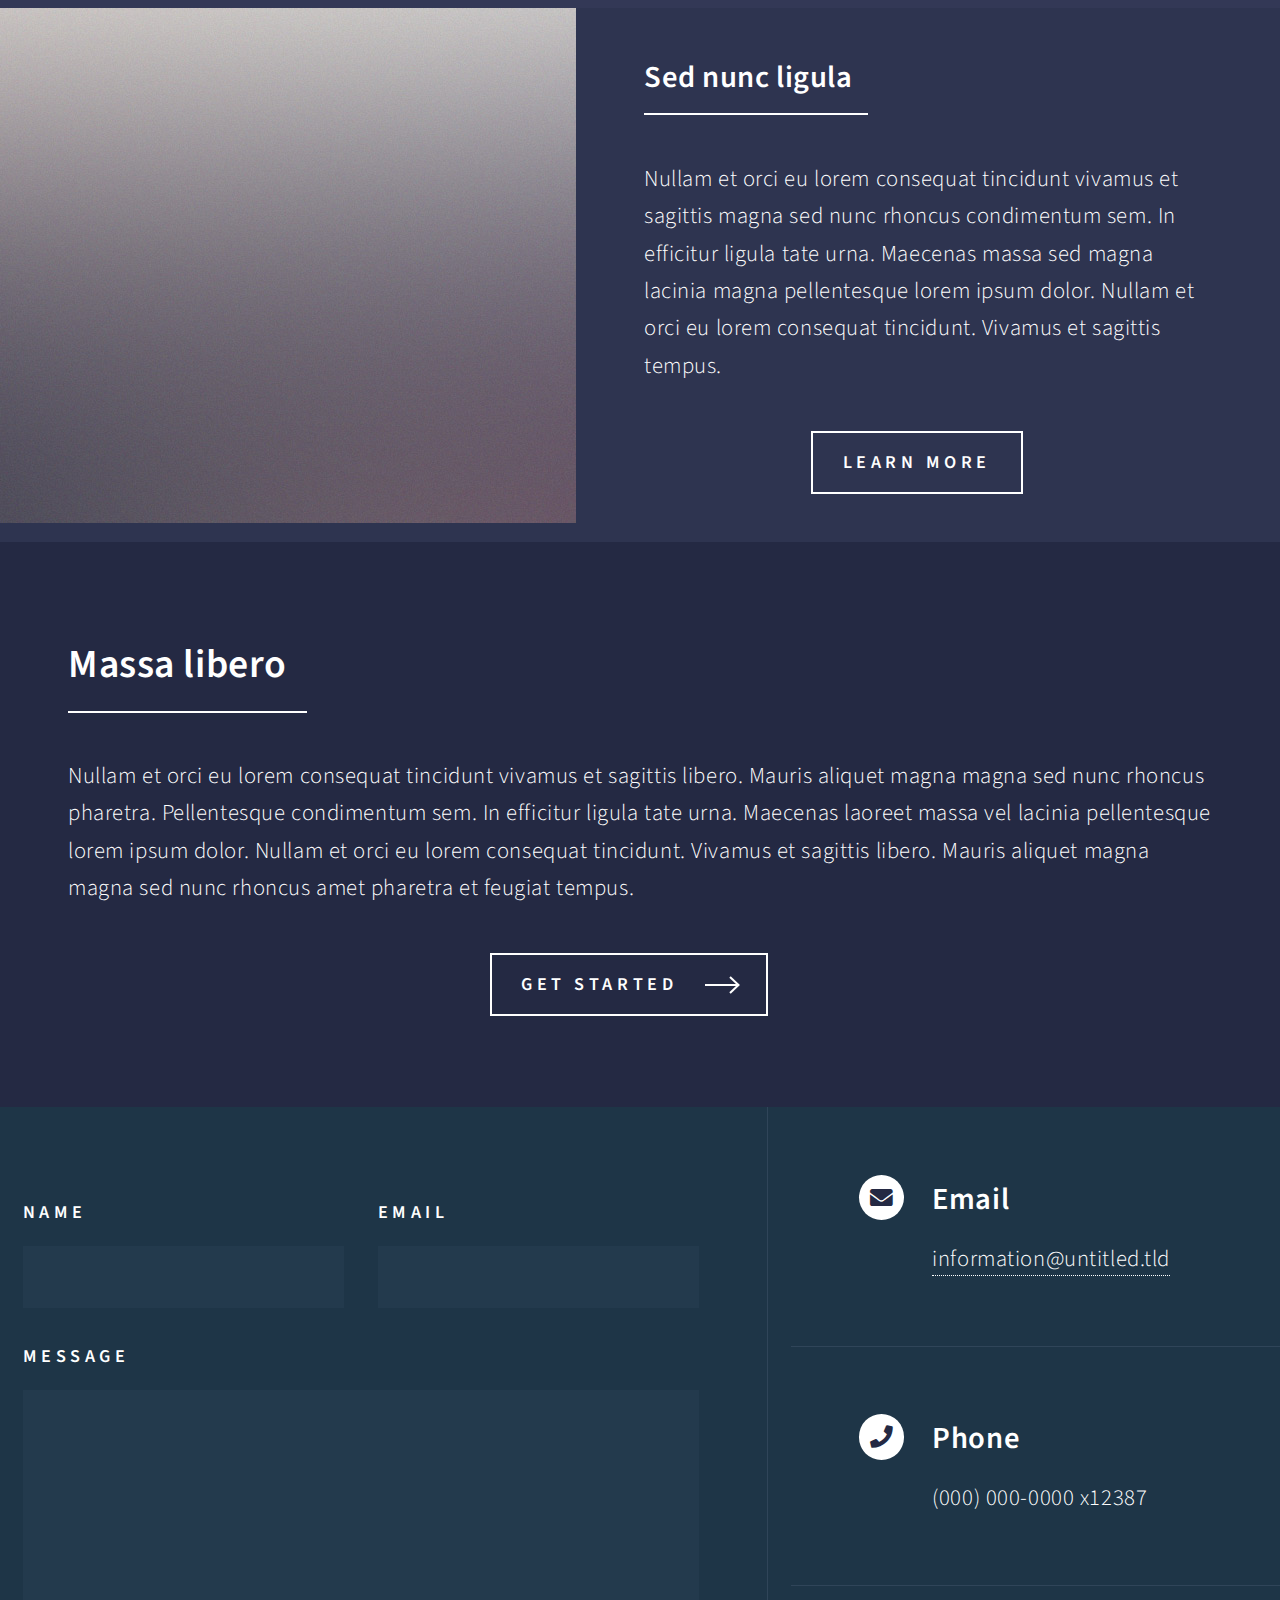
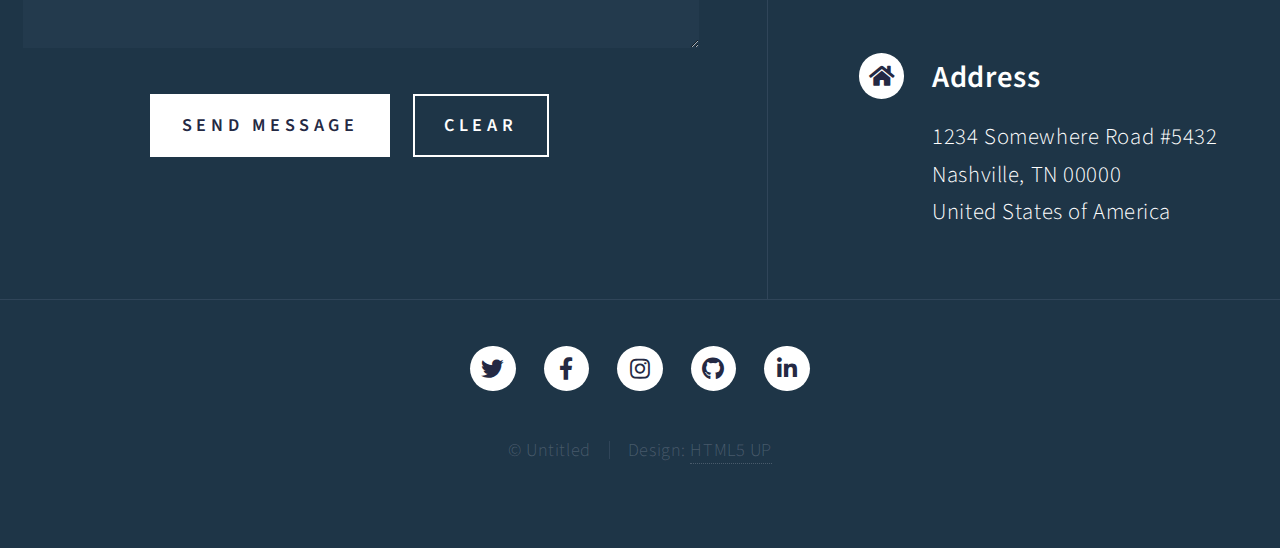
<file: landing.html>
<!DOCTYPE HTML>
<!--
	igetsolution
	html5up.net | @ajlkn | igetsolution |
	
-->
<html>
	<head>
		<title>iGetSolution</title>
		<meta charset="utf-8" />
		<meta name="viewport" content="width=device-width, initial-scale=1, user-scalable=no" />
		<link rel="stylesheet" href="assets/css/main.css" />
		<noscript><link rel="stylesheet" href="assets/css/noscript.css" /></noscript>
		<link rel="icon" type="image/png" href="images/logo get fond clair.png">
	</head>
	

	<body class="is-preload">

		<!-- Wrapper -->
<div id="wrapper">

    <!-- Header -->
    <header id="header" class="alt">
        <a href="index.html" class="logo">
            <img src="images/logo get fond clair.png" alt="IGETSOLUTION Logo" style="width: 55px; height: auto; margin-top: 10px;">
        </a>
        <nav>
            <a href="#menu">Menu</a>
        </nav>
    </header>

    <!-- Menu -->
    <nav id="menu">
        <ul class="links">
            <li><a href="index.html">Aceuil</a></li>
            <li><a href="#one">Nos solutions</a></li>
            <li><a href="generic.html">PAGE1</a></li>
            <li><a href="elements.html">PAGE2</a></li>
        </ul>
    </nav>

				<!-- Banner -->
				<!-- Note: The "styleN" class below should match that of the header element. -->
					<section id="banner" class="style2">
						<div class="inner">
							<span class="image">
								<img src="images/pic07.jpg" alt="" />
							</span>
							<header class="major">
								<h1>Services de Programmation Web 
								</h1>
							</header>
							<div class="content">
								<p>Chez igetsolution, nous sommes passionnés par le développement web et nous nous engageons à fournir des solutions complètes et personnalisées pour tous vos besoins en matière de sites web. Avec une expertise solide en HTML, CSS et une connaissance pratique de Java, nous créons des sites web performants et esthétiques qui répondent aux exigences modernes.</p>
							</div>
						</div>
					</section>

			

						<!-- mAIN -->
							<section id="two" class="spotlights">
								<section>
									<a href="generic.html" class="image">
										<img src="images/pic08.jpg" alt="" data-position="center center" />
									</a>
									<div class="content">
										<div class="inner">
											<header class="major">
												<h3>Orci maecenas</h3>
											</header>
											<p>Nullam et orci eu lorem consequat tincidunt vivamus et sagittis magna sed nunc rhoncus condimentum sem. In efficitur ligula tate urna. Maecenas massa sed magna lacinia magna pellentesque lorem ipsum dolor. Nullam et orci eu lorem consequat tincidunt. Vivamus et sagittis tempus.</p>
											<ul class="actions">
												<li><a href="generic.html" class="button">Learn more</a></li>
											</ul>
										</div>
									</div>
								</section>
								<section>
									<a href="generic.html" class="image">
										<img src="images/pic09.jpg" alt="" data-position="top center" />
									</a>
									<div class="content">
										<div class="inner">
											<header class="major">
												<h3>Rhoncus magna</h3>
											</header>
											<p>Nullam et orci eu lorem consequat tincidunt vivamus et sagittis magna sed nunc rhoncus condimentum sem. In efficitur ligula tate urna. Maecenas massa sed magna lacinia magna pellentesque lorem ipsum dolor. Nullam et orci eu lorem consequat tincidunt. Vivamus et sagittis tempus.</p>
											<ul class="actions">
												<li><a href="generic.html" class="button">Learn more</a></li>
											</ul>
										</div>
									</div>
								</section>
								<section>
									<a href="generic.html" class="image">
										<img src="images/pic10.jpg" alt="" data-position="25% 25%" />
									</a>
									<div class="content">
										<div class="inner">
											<header class="major">
												<h3>Sed nunc ligula</h3>
											</header>
											<p>Nullam et orci eu lorem consequat tincidunt vivamus et sagittis magna sed nunc rhoncus condimentum sem. In efficitur ligula tate urna. Maecenas massa sed magna lacinia magna pellentesque lorem ipsum dolor. Nullam et orci eu lorem consequat tincidunt. Vivamus et sagittis tempus.</p>
											<ul class="actions">
												<li><a href="generic.html" class="button">Learn more</a></li>
											</ul>
										</div>
									</div>
								</section>
							</section>

						<!-- Three -->
							<section id="three">
								<div class="inner">
									<header class="major">
										<h2>Massa libero</h2>
									</header>
									<p>Nullam et orci eu lorem consequat tincidunt vivamus et sagittis libero. Mauris aliquet magna magna sed nunc rhoncus pharetra. Pellentesque condimentum sem. In efficitur ligula tate urna. Maecenas laoreet massa vel lacinia pellentesque lorem ipsum dolor. Nullam et orci eu lorem consequat tincidunt. Vivamus et sagittis libero. Mauris aliquet magna magna sed nunc rhoncus amet pharetra et feugiat tempus.</p>
									<ul class="actions">
										<li><a href="generic.html" class="button next">Get Started</a></li>
									</ul>
								</div>
							</section>

					</div>

				<!-- Contact -->
					<section id="contact">
						<div class="inner">
							<section>
								<form method="post" action="#">
									<div class="fields">
										<div class="field half">
											<label for="name">Name</label>
											<input type="text" name="name" id="name" />
										</div>
										<div class="field half">
											<label for="email">Email</label>
											<input type="text" name="email" id="email" />
										</div>
										<div class="field">
											<label for="message">Message</label>
											<textarea name="message" id="message" rows="6"></textarea>
										</div>
									</div>
									<ul class="actions">
										<li><input type="submit" value="Send Message" class="primary" /></li>
										<li><input type="reset" value="Clear" /></li>
									</ul>
								</form>
							</section>
							<section class="split">
								<section>
									<div class="contact-method">
										<span class="icon solid alt fa-envelope"></span>
										<h3>Email</h3>
										<a href="#">information@untitled.tld</a>
									</div>
								</section>
								<section>
									<div class="contact-method">
										<span class="icon solid alt fa-phone"></span>
										<h3>Phone</h3>
										<span>(000) 000-0000 x12387</span>
									</div>
								</section>
								<section>
									<div class="contact-method">
										<span class="icon solid alt fa-home"></span>
										<h3>Address</h3>
										<span>1234 Somewhere Road #5432<br />
										Nashville, TN 00000<br />
										United States of America</span>
									</div>
								</section>
							</section>
						</div>
					</section>

				<!-- Footer -->
					<footer id="footer">
						<div class="inner">
							<ul class="icons">
								<li><a href="#" class="icon brands alt fa-twitter"><span class="label">Twitter</span></a></li>
								<li><a href="#" class="icon brands alt fa-facebook-f"><span class="label">Facebook</span></a></li>
								<li><a href="#" class="icon brands alt fa-instagram"><span class="label">Instagram</span></a></li>
								<li><a href="#" class="icon brands alt fa-github"><span class="label">GitHub</span></a></li>
								<li><a href="#" class="icon brands alt fa-linkedin-in"><span class="label">LinkedIn</span></a></li>
							</ul>
							<ul class="copyright">
								<li>&copy; Untitled</li><li>Design: <a href="https://html5up.net">HTML5 UP</a></li>
							</ul>
						</div>
					</footer>

			</div>

		<!-- Scripts -->
			<script src="assets/js/jquery.min.js"></script>
			<script src="assets/js/jquery.scrolly.min.js"></script>
			<script src="assets/js/jquery.scrollex.min.js"></script>
			<script src="assets/js/browser.min.js"></script>
			<script src="assets/js/breakpoints.min.js"></script>
			<script src="assets/js/util.js"></script>
			<script src="assets/js/main.js"></script>

	</body>
</html>
</file>
<file: assets/css/noscript.css>
/*
	Forty by HTML5 UP
	html5up.net | @ajlkn
	Free for personal and commercial use under the CCA 3.0 license (html5up.net/license)
*/

/* Banner */

	body.is-preload #banner:after {
		opacity: 0.85;
	}

	body.is-preload #banner > .inner {
		-moz-filter: none;
		-webkit-filter: none;
		-ms-filter: none;
		filter: none;
		-moz-transform: none;
		-webkit-transform: none;
		-ms-transform: none;
		transform: none;
		opacity: 1;
	}
</file>
<file: assets/css/main.css>
@import url(fontawesome-all.min.css);
@import url("https://fonts.googleapis.com/css?family=Source+Sans+Pro:300,300italic,600,600italic");

/*
	Forty by HTML5 UP
	html5up.net | @ajlkn
	Free for personal and commercial use under the CCA 3.0 license (html5up.net/license)
*/

html, body, div, span, applet, object,
iframe, h1, h2, h3, h4, h5, h6, p, blockquote,
pre, a, abbr, acronym, address, big, cite,
code, del, dfn, em, img, ins, kbd, q, s, samp,
small, strike, strong, sub, sup, tt, var, b,
u, i, center, dl, dt, dd, ol, ul, li, fieldset,
form, label, legend, table, caption, tbody,
tfoot, thead, tr, th, td, article, aside,
canvas, details, embed, figure, figcaption,
footer, header, hgroup, menu, nav, output, ruby,
section, summary, time, mark, audio, video {
	margin: 0;
	padding: 0;
	border: 0;
	font-size: 100%;
	font: inherit;
	vertical-align: baseline;}

article, aside, details, figcaption, figure,
footer, header, hgroup, menu, nav, section {
	display: block;}

body {
	line-height: 1;
}

ol, ul {
	list-style: none;
}

blockquote, q {
	quotes: none;
}

	blockquote:before, blockquote:after, q:before, q:after {
		content: '';
		content: none;
	}

table {
	border-collapse: collapse;
	border-spacing: 0;
}

body {
	-webkit-text-size-adjust: none;
}

mark {
	background-color: transparent;
	color: inherit;
}

input::-moz-focus-inner {
	border: 0;
	padding: 0;
}

input, select, textarea {
	-moz-appearance: none;
	-webkit-appearance: none;
	-ms-appearance: none;
	appearance: none;
}

/* Basic */

	@-ms-viewport {
		width: device-width;
	}

	body {
		-ms-overflow-style: scrollbar;
	}

	@media screen and (max-width: 480px) {

		html, body {
			min-width: 320px;
		}

	}

	html {
		box-sizing: border-box;
	}

	*, *:before, *:after {
		box-sizing: inherit;
	}

	body {
		background: #242943;
	}

		body.is-preload *, body.is-preload *:before, body.is-preload *:after {
			-moz-animation: none !important;
			-webkit-animation: none !important;
			-ms-animation: none !important;
			animation: none !important;
			-moz-transition: none !important;
			-webkit-transition: none !important;
			-ms-transition: none !important;
			transition: none !important;
		}

	


/* Type */

	body, input, select, textarea {
		color: #ffffff;
		font-family: "Source Sans Pro", Helvetica, sans-serif;
		font-size: 17pt;
		font-weight: 300;
		letter-spacing: 0.025em;
		line-height: 1.65;
	}

		@media screen and (max-width: 1680px) {

			body, input, select, textarea {
				font-size: 14pt;
			}

		}

		@media screen and (max-width: 1280px) {

			body, input, select, textarea {
				font-size: 12pt;
			}

		}

		@media screen and (max-width: 360px) {

			body, input, select, textarea {
				font-size: 11pt;
			}

		}

	a {
		-moz-transition: color 0.2s ease-in-out, border-bottom-color 0.2s ease-in-out;
		-webkit-transition: color 0.2s ease-in-out, border-bottom-color 0.2s ease-in-out;
		-ms-transition: color 0.2s ease-in-out, border-bottom-color 0.2s ease-in-out;
		transition: color 0.2s ease-in-out, border-bottom-color 0.2s ease-in-out;
		border-bottom: dotted 1px;
		color: inherit;
		text-decoration: none;
	}

		a:hover {
			border-bottom-color: transparent;
			color: #9bf1ff !important;
		}

		a:active {
			color: #53e3fb !important;
		}

	strong, b {
		color: #ffffff;
		font-weight: 600;
	}

	em, i {
		font-style: italic;
	}

	p {
		margin: 0 0 2em 0;
	}

	h1, h2, h3, h4, h5, h6 {
		color: #ffffff;
		font-weight: 600;
		line-height: 1.65;
		margin: 0 0 1em 0;
	}

		h1 a, h2 a, h3 a, h4 a, h5 a, h6 a {
			color: inherit;
			border-bottom: 0;
		}

	h1 {
		font-size: 2.5em;
	}

	h2 {
		font-size: 1.75em;
	}

	h3 {
		font-size: 1.35em;
	}

	h4 {
		font-size: 1.1em;
	}

	h5 {
		font-size: 0.9em;
	}

	h6 {
		font-size: 0.7em;
	}

	@media screen and (max-width: 736px) {

		h1 {
			font-size: 2em;
		}

		h2 {
			font-size: 1.5em;
		}

		h3 {
			font-size: 1.25em;
		}

	}

	sub {
		font-size: 0.8em;
		position: relative;
		top: 0.5em;
	}

	sup {
		font-size: 0.8em;
		position: relative;
		top: -0.5em;
	}

	blockquote {
		border-left: solid 4px rgba(212, 212, 255, 0.1);
		font-style: italic;
		margin: 0 0 2em 0;
		padding: 0.5em 0 0.5em 2em;
	}

	code {
		background: rgba(212, 212, 255, 0.035);
		font-family: "Courier New", monospace;
		font-size: 0.9em;
		margin: 0 0.25em;
		padding: 0.25em 0.65em;
	}

	pre {
		-webkit-overflow-scrolling: touch;
		font-family: "Courier New", monospace;
		font-size: 0.9em;
		margin: 0 0 2em 0;
	}

		pre code {
			display: block;
			line-height: 1.75;
			padding: 1em 1.5em;
			overflow-x: auto;
		}

	hr {
		border: 0;
		border-bottom: solid 1px rgba(212, 212, 255, 0.1);
		margin: 2em 0;
	}

		hr.major {
			margin: 3em 0;
		}

	.align-left {
		text-align: left;
	}

	.align-center {
		text-align: center;
	}

	.align-right {
		text-align: right;
	}

/* Row */

	.row {
		display: flex;
		flex-wrap: wrap;
		box-sizing: border-box;
		align-items: stretch;
	}

		.row > * {
			box-sizing: border-box;
		}

		.row.gtr-uniform > * > :last-child {
			margin-bottom: 0;
		}

		.row.aln-left {
			justify-content: flex-start;
		}

		.row.aln-center {
			justify-content: center;
		}

		.row.aln-right {
			justify-content: flex-end;
		}

		.row.aln-top {
			align-items: flex-start;
		}

		.row.aln-middle {
			align-items: center;
		}

		.row.aln-bottom {
			align-items: flex-end;
		}

		.row > .imp {
			order: -1;
		}

		.row > .col-1 {
			width: 8.33333%;
		}

		.row > .off-1 {
			margin-left: 8.33333%;
		}

		.row > .col-2 {
			width: 16.66667%;
		}

		.row > .off-2 {
			margin-left: 16.66667%;
		}

		.row > .col-3 {
			width: 25%;
		}

		.row > .off-3 {
			margin-left: 25%;
		}

		.row > .col-4 {
			width: 33.33333%;
		}

		.row > .off-4 {
			margin-left: 33.33333%;
		}

		.row > .col-5 {
			width: 41.66667%;
		}

		.row > .off-5 {
			margin-left: 41.66667%;
		}

		.row > .col-6 {
			width: 50%;
		}

		.row > .off-6 {
			margin-left: 50%;
		}

		.row > .col-7 {
			width: 58.33333%;
		}

		.row > .off-7 {
			margin-left: 58.33333%;
		}

		.row > .col-8 {
			width: 66.66667%;
		}

		.row > .off-8 {
			margin-left: 66.66667%;
		}

		.row > .col-9 {
			width: 75%;
		}

		.row > .off-9 {
			margin-left: 75%;
		}

		.row > .col-10 {
			width: 83.33333%;
		}

		.row > .off-10 {
			margin-left: 83.33333%;
		}

		.row > .col-11 {
			width: 91.66667%;
		}

		.row > .off-11 {
			margin-left: 91.66667%;
		}

		.row > .col-12 {
			width: 100%;
		}

		.row > .off-12 {
			margin-left: 100%;
		}

		.row.gtr-0 {
			margin-top: 0;
			margin-left: 0em;
		}

			.row.gtr-0 > * {
				padding: 0 0 0 0em;
			}

			.row.gtr-0.gtr-uniform {
				margin-top: 0em;
			}

				.row.gtr-0.gtr-uniform > * {
					padding-top: 0em;
				}

		.row.gtr-25 {
			margin-top: 0;
			margin-left: -0.5em;
		}

			.row.gtr-25 > * {
				padding: 0 0 0 0.5em;
			}

			.row.gtr-25.gtr-uniform {
				margin-top: -0.5em;
			}

				.row.gtr-25.gtr-uniform > * {
					padding-top: 0.5em;
				}

		.row.gtr-50 {
			margin-top: 0;
			margin-left: -1em;
		}

			.row.gtr-50 > * {
				padding: 0 0 0 1em;
			}

			.row.gtr-50.gtr-uniform {
				margin-top: -1em;
			}

				.row.gtr-50.gtr-uniform > * {
					padding-top: 1em;
				}

		.row {
			margin-top: 0;
			margin-left: -2em;
		}

			.row > * {
				padding: 0 0 0 2em;
			}

			.row.gtr-uniform {
				margin-top: -2em;
			}

				.row.gtr-uniform > * {
					padding-top: 2em;
				}

		.row.gtr-150 {
			margin-top: 0;
			margin-left: -3em;
		}

			.row.gtr-150 > * {
				padding: 0 0 0 3em;
			}

			.row.gtr-150.gtr-uniform {
				margin-top: -3em;
			}

				.row.gtr-150.gtr-uniform > * {
					padding-top: 3em;
				}

		.row.gtr-200 {
			margin-top: 0;
			margin-left: -4em;
		}

			.row.gtr-200 > * {
				padding: 0 0 0 4em;
			}

			.row.gtr-200.gtr-uniform {
				margin-top: -4em;
			}

				.row.gtr-200.gtr-uniform > * {
					padding-top: 4em;
				}

		@media screen and (max-width: 1680px) {

			.row {
				display: flex;
				flex-wrap: wrap;
				box-sizing: border-box;
				align-items: stretch;
			}

				.row > * {
					box-sizing: border-box;
				}

				.row.gtr-uniform > * > :last-child {
					margin-bottom: 0;
				}

				.row.aln-left {
					justify-content: flex-start;
				}

				.row.aln-center {
					justify-content: center;
				}

				.row.aln-right {
					justify-content: flex-end;
				}

				.row.aln-top {
					align-items: flex-start;
				}

				.row.aln-middle {
					align-items: center;
				}

				.row.aln-bottom {
					align-items: flex-end;
				}

				.row > .imp-xlarge {
					order: -1;
				}

				.row > .col-1-xlarge {
					width: 8.33333%;
				}

				.row > .off-1-xlarge {
					margin-left: 8.33333%;
				}

				.row > .col-2-xlarge {
					width: 16.66667%;
				}

				.row > .off-2-xlarge {
					margin-left: 16.66667%;
				}

				.row > .col-3-xlarge {
					width: 25%;
				}

				.row > .off-3-xlarge {
					margin-left: 25%;
				}

				.row > .col-4-xlarge {
					width: 33.33333%;
				}

				.row > .off-4-xlarge {
					margin-left: 33.33333%;
				}

				.row > .col-5-xlarge {
					width: 41.66667%;
				}

				.row > .off-5-xlarge {
					margin-left: 41.66667%;
				}

				.row > .col-6-xlarge {
					width: 50%;
				}

				.row > .off-6-xlarge {
					margin-left: 50%;
				}

				.row > .col-7-xlarge {
					width: 58.33333%;
				}

				.row > .off-7-xlarge {
					margin-left: 58.33333%;
				}

				.row > .col-8-xlarge {
					width: 66.66667%;
				}

				.row > .off-8-xlarge {
					margin-left: 66.66667%;
				}

				.row > .col-9-xlarge {
					width: 75%;
				}

				.row > .off-9-xlarge {
					margin-left: 75%;
				}

				.row > .col-10-xlarge {
					width: 83.33333%;
				}

				.row > .off-10-xlarge {
					margin-left: 83.33333%;
				}

				.row > .col-11-xlarge {
					width: 91.66667%;
				}

				.row > .off-11-xlarge {
					margin-left: 91.66667%;
				}

				.row > .col-12-xlarge {
					width: 100%;
				}

				.row > .off-12-xlarge {
					margin-left: 100%;
				}

				.row.gtr-0 {
					margin-top: 0;
					margin-left: 0em;
				}

					.row.gtr-0 > * {
						padding: 0 0 0 0em;
					}

					.row.gtr-0.gtr-uniform {
						margin-top: 0em;
					}

						.row.gtr-0.gtr-uniform > * {
							padding-top: 0em;
						}

				.row.gtr-25 {
					margin-top: 0;
					margin-left: -0.5em;
				}

					.row.gtr-25 > * {
						padding: 0 0 0 0.5em;
					}

					.row.gtr-25.gtr-uniform {
						margin-top: -0.5em;
					}

						.row.gtr-25.gtr-uniform > * {
							padding-top: 0.5em;
						}

				.row.gtr-50 {
					margin-top: 0;
					margin-left: -1em;
				}

					.row.gtr-50 > * {
						padding: 0 0 0 1em;
					}

					.row.gtr-50.gtr-uniform {
						margin-top: -1em;
					}

						.row.gtr-50.gtr-uniform > * {
							padding-top: 1em;
						}

				.row {
					margin-top: 0;
					margin-left: -2em;
				}

					.row > * {
						padding: 0 0 0 2em;
					}

					.row.gtr-uniform {
						margin-top: -2em;
					}

						.row.gtr-uniform > * {
							padding-top: 2em;
						}

				.row.gtr-150 {
					margin-top: 0;
					margin-left: -3em;
				}

					.row.gtr-150 > * {
						padding: 0 0 0 3em;
					}

					.row.gtr-150.gtr-uniform {
						margin-top: -3em;
					}

						.row.gtr-150.gtr-uniform > * {
							padding-top: 3em;
						}

				.row.gtr-200 {
					margin-top: 0;
					margin-left: -4em;
				}

					.row.gtr-200 > * {
						padding: 0 0 0 4em;
					}

					.row.gtr-200.gtr-uniform {
						margin-top: -4em;
					}

						.row.gtr-200.gtr-uniform > * {
							padding-top: 4em;
						}

		}

		@media screen and (max-width: 1280px) {

			.row {
				display: flex;
				flex-wrap: wrap;
				box-sizing: border-box;
				align-items: stretch;
			}

				.row > * {
					box-sizing: border-box;
				}

				.row.gtr-uniform > * > :last-child {
					margin-bottom: 0;
				}

				.row.aln-left {
					justify-content: flex-start;
				}

				.row.aln-center {
					justify-content: center;
				}

				.row.aln-right {
					justify-content: flex-end;
				}

				.row.aln-top {
					align-items: flex-start;
				}

				.row.aln-middle {
					align-items: center;
				}

				.row.aln-bottom {
					align-items: flex-end;
				}

				.row > .imp-large {
					order: -1;
				}

				.row > .col-1-large {
					width: 8.33333%;
				}

				.row > .off-1-large {
					margin-left: 8.33333%;
				}

				.row > .col-2-large {
					width: 16.66667%;
				}

				.row > .off-2-large {
					margin-left: 16.66667%;
				}

				.row > .col-3-large {
					width: 25%;
				}

				.row > .off-3-large {
					margin-left: 25%;
				}

				.row > .col-4-large {
					width: 33.33333%;
				}

				.row > .off-4-large {
					margin-left: 33.33333%;
				}

				.row > .col-5-large {
					width: 41.66667%;
				}

				.row > .off-5-large {
					margin-left: 41.66667%;
				}

				.row > .col-6-large {
					width: 50%;
				}

				.row > .off-6-large {
					margin-left: 50%;
				}

				.row > .col-7-large {
					width: 58.33333%;
				}

				.row > .off-7-large {
					margin-left: 58.33333%;
				}

				.row > .col-8-large {
					width: 66.66667%;
				}

				.row > .off-8-large {
					margin-left: 66.66667%;
				}

				.row > .col-9-large {
					width: 75%;
				}

				.row > .off-9-large {
					margin-left: 75%;
				}

				.row > .col-10-large {
					width: 83.33333%;
				}

				.row > .off-10-large {
					margin-left: 83.33333%;
				}

				.row > .col-11-large {
					width: 91.66667%;
				}

				.row > .off-11-large {
					margin-left: 91.66667%;
				}

				.row > .col-12-large {
					width: 100%;
				}

				.row > .off-12-large {
					margin-left: 100%;
				}

				.row.gtr-0 {
					margin-top: 0;
					margin-left: 0em;
				}

					.row.gtr-0 > * {
						padding: 0 0 0 0em;
					}

					.row.gtr-0.gtr-uniform {
						margin-top: 0em;
					}

						.row.gtr-0.gtr-uniform > * {
							padding-top: 0em;
						}

				.row.gtr-25 {
					margin-top: 0;
					margin-left: -0.375em;
				}

					.row.gtr-25 > * {
						padding: 0 0 0 0.375em;
					}

					.row.gtr-25.gtr-uniform {
						margin-top: -0.375em;
					}

						.row.gtr-25.gtr-uniform > * {
							padding-top: 0.375em;
						}

				.row.gtr-50 {
					margin-top: 0;
					margin-left: -0.75em;
				}

					.row.gtr-50 > * {
						padding: 0 0 0 0.75em;
					}

					.row.gtr-50.gtr-uniform {
						margin-top: -0.75em;
					}

						.row.gtr-50.gtr-uniform > * {
							padding-top: 0.75em;
						}

				.row {
					margin-top: 0;
					margin-left: -1.5em;
				}

					.row > * {
						padding: 0 0 0 1.5em;
					}

					.row.gtr-uniform {
						margin-top: -1.5em;
					}

						.row.gtr-uniform > * {
							padding-top: 1.5em;
						}

				.row.gtr-150 {
					margin-top: 0;
					margin-left: -2.25em;
				}

					.row.gtr-150 > * {
						padding: 0 0 0 2.25em;
					}

					.row.gtr-150.gtr-uniform {
						margin-top: -2.25em;
					}

						.row.gtr-150.gtr-uniform > * {
							padding-top: 2.25em;
						}

				.row.gtr-200 {
					margin-top: 0;
					margin-left: -3em;
				}

					.row.gtr-200 > * {
						padding: 0 0 0 3em;
					}

					.row.gtr-200.gtr-uniform {
						margin-top: -3em;
					}

						.row.gtr-200.gtr-uniform > * {
							padding-top: 3em;
						}

		}

		@media screen and (max-width: 980px) {

			.row {
				display: flex;
				flex-wrap: wrap;
				box-sizing: border-box;
				align-items: stretch;
			}

				.row > * {
					box-sizing: border-box;
				}

				.row.gtr-uniform > * > :last-child {
					margin-bottom: 0;
				}

				.row.aln-left {
					justify-content: flex-start;
				}

				.row.aln-center {
					justify-content: center;
				}

				.row.aln-right {
					justify-content: flex-end;
				}

				.row.aln-top {
					align-items: flex-start;
				}

				.row.aln-middle {
					align-items: center;
				}

				.row.aln-bottom {
					align-items: flex-end;
				}

				.row > .imp-medium {
					order: -1;
				}

				.row > .col-1-medium {
					width: 8.33333%;
				}

				.row > .off-1-medium {
					margin-left: 8.33333%;
				}

				.row > .col-2-medium {
					width: 16.66667%;
				}

				.row > .off-2-medium {
					margin-left: 16.66667%;
				}

				.row > .col-3-medium {
					width: 25%;
				}

				.row > .off-3-medium {
					margin-left: 25%;
				}

				.row > .col-4-medium {
					width: 33.33333%;
				}

				.row > .off-4-medium {
					margin-left: 33.33333%;
				}

				.row > .col-5-medium {
					width: 41.66667%;
				}

				.row > .off-5-medium {
					margin-left: 41.66667%;
				}

				.row > .col-6-medium {
					width: 50%;
				}

				.row > .off-6-medium {
					margin-left: 50%;
				}

				.row > .col-7-medium {
					width: 58.33333%;
				}

				.row > .off-7-medium {
					margin-left: 58.33333%;
				}

				.row > .col-8-medium {
					width: 66.66667%;
				}

				.row > .off-8-medium {
					margin-left: 66.66667%;
				}

				.row > .col-9-medium {
					width: 75%;
				}

				.row > .off-9-medium {
					margin-left: 75%;
				}

				.row > .col-10-medium {
					width: 83.33333%;
				}

				.row > .off-10-medium {
					margin-left: 83.33333%;
				}

				.row > .col-11-medium {
					width: 91.66667%;
				}

				.row > .off-11-medium {
					margin-left: 91.66667%;
				}

				.row > .col-12-medium {
					width: 100%;
				}

				.row > .off-12-medium {
					margin-left: 100%;
				}

				.row.gtr-0 {
					margin-top: 0;
					margin-left: 0em;
				}

					.row.gtr-0 > * {
						padding: 0 0 0 0em;
					}

					.row.gtr-0.gtr-uniform {
						margin-top: 0em;
					}

						.row.gtr-0.gtr-uniform > * {
							padding-top: 0em;
						}

				.row.gtr-25 {
					margin-top: 0;
					margin-left: -0.375em;
				}

					.row.gtr-25 > * {
						padding: 0 0 0 0.375em;
					}

					.row.gtr-25.gtr-uniform {
						margin-top: -0.375em;
					}

						.row.gtr-25.gtr-uniform > * {
							padding-top: 0.375em;
						}

				.row.gtr-50 {
					margin-top: 0;
					margin-left: -0.75em;
				}

					.row.gtr-50 > * {
						padding: 0 0 0 0.75em;
					}

					.row.gtr-50.gtr-uniform {
						margin-top: -0.75em;
					}

						.row.gtr-50.gtr-uniform > * {
							padding-top: 0.75em;
						}

				.row {
					margin-top: 0;
					margin-left: -1.5em;
				}

					.row > * {
						padding: 0 0 0 1.5em;
					}

					.row.gtr-uniform {
						margin-top: -1.5em;
					}

						.row.gtr-uniform > * {
							padding-top: 1.5em;
						}

				.row.gtr-150 {
					margin-top: 0;
					margin-left: -2.25em;
				}

					.row.gtr-150 > * {
						padding: 0 0 0 2.25em;
					}

					.row.gtr-150.gtr-uniform {
						margin-top: -2.25em;
					}

						.row.gtr-150.gtr-uniform > * {
							padding-top: 2.25em;
						}

				.row.gtr-200 {
					margin-top: 0;
					margin-left: -3em;
				}

					.row.gtr-200 > * {
						padding: 0 0 0 3em;
					}

					.row.gtr-200.gtr-uniform {
						margin-top: -3em;
					}

						.row.gtr-200.gtr-uniform > * {
							padding-top: 3em;
						}

		}

		@media screen and (max-width: 736px) {

			.row {
				display: flex;
				flex-wrap: wrap;
				box-sizing: border-box;
				align-items: stretch;
			}

				.row > * {
					box-sizing: border-box;
				}

				.row.gtr-uniform > * > :last-child {
					margin-bottom: 0;
				}

				.row.aln-left {
					justify-content: flex-start;
				}

				.row.aln-center {
					justify-content: center;
				}

				.row.aln-right {
					justify-content: flex-end;
				}

				.row.aln-top {
					align-items: flex-start;
				}

				.row.aln-middle {
					align-items: center;
				}

				.row.aln-bottom {
					align-items: flex-end;
				}

				.row > .imp-small {
					order: -1;
				}

				.row > .col-1-small {
					width: 8.33333%;
				}

				.row > .off-1-small {
					margin-left: 8.33333%;
				}

				.row > .col-2-small {
					width: 16.66667%;
				}

				.row > .off-2-small {
					margin-left: 16.66667%;
				}

				.row > .col-3-small {
					width: 25%;
				}

				.row > .off-3-small {
					margin-left: 25%;
				}

				.row > .col-4-small {
					width: 33.33333%;
				}

				.row > .off-4-small {
					margin-left: 33.33333%;
				}

				.row > .col-5-small {
					width: 41.66667%;
				}

				.row > .off-5-small {
					margin-left: 41.66667%;
				}

				.row > .col-6-small {
					width: 50%;
				}

				.row > .off-6-small {
					margin-left: 50%;
				}

				.row > .col-7-small {
					width: 58.33333%;
				}

				.row > .off-7-small {
					margin-left: 58.33333%;
				}

				.row > .col-8-small {
					width: 66.66667%;
				}

				.row > .off-8-small {
					margin-left: 66.66667%;
				}

				.row > .col-9-small {
					width: 75%;
				}

				.row > .off-9-small {
					margin-left: 75%;
				}

				.row > .col-10-small {
					width: 83.33333%;
				}

				.row > .off-10-small {
					margin-left: 83.33333%;
				}

				.row > .col-11-small {
					width: 91.66667%;
				}

				.row > .off-11-small {
					margin-left: 91.66667%;
				}

				.row > .col-12-small {
					width: 100%;
				}

				.row > .off-12-small {
					margin-left: 100%;
				}

				.row.gtr-0 {
					margin-top: 0;
					margin-left: 0em;
				}

					.row.gtr-0 > * {
						padding: 0 0 0 0em;
					}

					.row.gtr-0.gtr-uniform {
						margin-top: 0em;
					}

						.row.gtr-0.gtr-uniform > * {
							padding-top: 0em;
						}

				.row.gtr-25 {
					margin-top: 0;
					margin-left: -0.3125em;
				}

					.row.gtr-25 > * {
						padding: 0 0 0 0.3125em;
					}

					.row.gtr-25.gtr-uniform {
						margin-top: -0.3125em;
					}

						.row.gtr-25.gtr-uniform > * {
							padding-top: 0.3125em;
						}

				.row.gtr-50 {
					margin-top: 0;
					margin-left: -0.625em;
				}

					.row.gtr-50 > * {
						padding: 0 0 0 0.625em;
					}

					.row.gtr-50.gtr-uniform {
						margin-top: -0.625em;
					}

						.row.gtr-50.gtr-uniform > * {
							padding-top: 0.625em;
						}

				.row {
					margin-top: 0;
					margin-left: -1.25em;
				}

					.row > * {
						padding: 0 0 0 1.25em;
					}

					.row.gtr-uniform {
						margin-top: -1.25em;
					}

						.row.gtr-uniform > * {
							padding-top: 1.25em;
						}

				.row.gtr-150 {
					margin-top: 0;
					margin-left: -1.875em;
				}

					.row.gtr-150 > * {
						padding: 0 0 0 1.875em;
					}

					.row.gtr-150.gtr-uniform {
						margin-top: -1.875em;
					}

						.row.gtr-150.gtr-uniform > * {
							padding-top: 1.875em;
						}

				.row.gtr-200 {
					margin-top: 0;
					margin-left: -2.5em;
				}

					.row.gtr-200 > * {
						padding: 0 0 0 2.5em;
					}

					.row.gtr-200.gtr-uniform {
						margin-top: -2.5em;
					}

						.row.gtr-200.gtr-uniform > * {
							padding-top: 2.5em;
						}

		}

		@media screen and (max-width: 480px) {

			.row {
				display: flex;
				flex-wrap: wrap;
				box-sizing: border-box;
				align-items: stretch;
			}

				.row > * {
					box-sizing: border-box;
				}

				.row.gtr-uniform > * > :last-child {
					margin-bottom: 0;
				}

				.row.aln-left {
					justify-content: flex-start;
				}

				.row.aln-center {
					justify-content: center;
				}

				.row.aln-right {
					justify-content: flex-end;
				}

				.row.aln-top {
					align-items: flex-start;
				}

				.row.aln-middle {
					align-items: center;
				}

				.row.aln-bottom {
					align-items: flex-end;
				}

				.row > .imp-xsmall {
					order: -1;
				}

				.row > .col-1-xsmall {
					width: 8.33333%;
				}

				.row > .off-1-xsmall {
					margin-left: 8.33333%;
				}

				.row > .col-2-xsmall {
					width: 16.66667%;
				}

				.row > .off-2-xsmall {
					margin-left: 16.66667%;
				}

				.row > .col-3-xsmall {
					width: 25%;
				}

				.row > .off-3-xsmall {
					margin-left: 25%;
				}

				.row > .col-4-xsmall {
					width: 33.33333%;
				}

				.row > .off-4-xsmall {
					margin-left: 33.33333%;
				}

				.row > .col-5-xsmall {
					width: 41.66667%;
				}

				.row > .off-5-xsmall {
					margin-left: 41.66667%;
				}

				.row > .col-6-xsmall {
					width: 50%;
				}

				.row > .off-6-xsmall {
					margin-left: 50%;
				}

				.row > .col-7-xsmall {
					width: 58.33333%;
				}

				.row > .off-7-xsmall {
					margin-left: 58.33333%;
				}

				.row > .col-8-xsmall {
					width: 66.66667%;
				}

				.row > .off-8-xsmall {
					margin-left: 66.66667%;
				}

				.row > .col-9-xsmall {
					width: 75%;
				}

				.row > .off-9-xsmall {
					margin-left: 75%;
				}

				.row > .col-10-xsmall {
					width: 83.33333%;
				}

				.row > .off-10-xsmall {
					margin-left: 83.33333%;
				}

				.row > .col-11-xsmall {
					width: 91.66667%;
				}

				.row > .off-11-xsmall {
					margin-left: 91.66667%;
				}

				.row > .col-12-xsmall {
					width: 100%;
				}

				.row > .off-12-xsmall {
					margin-left: 100%;
				}

				.row.gtr-0 {
					margin-top: 0;
					margin-left: 0em;
				}

					.row.gtr-0 > * {
						padding: 0 0 0 0em;
					}

					.row.gtr-0.gtr-uniform {
						margin-top: 0em;
					}

						.row.gtr-0.gtr-uniform > * {
							padding-top: 0em;
						}

				.row.gtr-25 {
					margin-top: 0;
					margin-left: -0.3125em;
				}

					.row.gtr-25 > * {
						padding: 0 0 0 0.3125em;
					}

					.row.gtr-25.gtr-uniform {
						margin-top: -0.3125em;
					}

						.row.gtr-25.gtr-uniform > * {
							padding-top: 0.3125em;
						}

				.row.gtr-50 {
					margin-top: 0;
					margin-left: -0.625em;
				}

					.row.gtr-50 > * {
						padding: 0 0 0 0.625em;
					}

					.row.gtr-50.gtr-uniform {
						margin-top: -0.625em;
					}

						.row.gtr-50.gtr-uniform > * {
							padding-top: 0.625em;
						}

				.row {
					margin-top: 0;
					margin-left: -1.25em;
				}

					.row > * {
						padding: 0 0 0 1.25em;
					}

					.row.gtr-uniform {
						margin-top: -1.25em;
					}

						.row.gtr-uniform > * {
							padding-top: 1.25em;
						}

				.row.gtr-150 {
					margin-top: 0;
					margin-left: -1.875em;
				}

					.row.gtr-150 > * {
						padding: 0 0 0 1.875em;
					}

					.row.gtr-150.gtr-uniform {
						margin-top: -1.875em;
					}

						.row.gtr-150.gtr-uniform > * {
							padding-top: 1.875em;
						}

				.row.gtr-200 {
					margin-top: 0;
					margin-left: -2.5em;
				}

					.row.gtr-200 > * {
						padding: 0 0 0 2.5em;
					}

					.row.gtr-200.gtr-uniform {
						margin-top: -2.5em;
					}

						.row.gtr-200.gtr-uniform > * {
							padding-top: 2.5em;
						}

		}

/* Section/Article */

	section.special, article.special {
		text-align: center;
		
	}

	header.major {
		width: -moz-max-content;
		width: -webkit-max-content;
		width: -ms-max-content;
		width: max-content;
		margin-bottom: 2em;
	}

		header.major > :first-child {
			margin-bottom: 0;
			width: calc(100% + 0.5em);
		}

			header.major > :first-child:after {
				content: '';
				background-color: #ffffff;
				display: block;
				height: 2px;
				margin: 0.325em 0 0.5em 0;
				width: 100%;
			}

		header.major > p {
			font-size: 0.7em;
			font-weight: 600;
			letter-spacing: 0.25em;
			margin-bottom: 0;
			text-transform: uppercase;
		}

		body.is-ie header.major > :first-child:after {
			max-width: 9em;
		}

		body.is-ie header.major > h1:after {
			max-width: 100% !important;
		}

	@media screen and (max-width: 736px) {

		header.major > p br {
			display: none;
		}

	}

/* Form */

	form {
		margin: 0 0 2em 0;
	}

		form > :last-child {
			margin-bottom: 0;
		}

		form > .fields {
			display: -moz-flex;
			display: -webkit-flex;
			display: -ms-flex;
			display: flex;
			-moz-flex-wrap: wrap;
			-webkit-flex-wrap: wrap;
			-ms-flex-wrap: wrap;
			flex-wrap: wrap;
			width: calc(100% + 3em);
			margin: -1.5em 0 2em -1.5em;
		}

			form > .fields > .field {
				-moz-flex-grow: 0;
				-webkit-flex-grow: 0;
				-ms-flex-grow: 0;
				flex-grow: 0;
				-moz-flex-shrink: 0;
				-webkit-flex-shrink: 0;
				-ms-flex-shrink: 0;
				flex-shrink: 0;
				padding: 1.5em 0 0 1.5em;
				width: calc(100% - 1.5em);
			}

				form > .fields > .field.half {
					width: calc(50% - 0.75em);
				}

				form > .fields > .field.third {
					width: calc(100%/3 - 0.5em);
				}

				form > .fields > .field.quarter {
					width: calc(25% - 0.375em);
				}

		@media screen and (max-width: 480px) {

			form > .fields {
				width: calc(100% + 3em);
				margin: -1.5em 0 2em -1.5em;
			}

				form > .fields > .field {
					padding: 1.5em 0 0 1.5em;
					width: calc(100% - 1.5em);
				}

					form > .fields > .field.half {
						width: calc(100% - 1.5em);
					}

					form > .fields > .field.third {
						width: calc(100% - 1.5em);
					}

					form > .fields > .field.quarter {
						width: calc(100% - 1.5em);
					}

		}

	label {
		color: #ffffff;
		display: block;
		font-size: 0.8em;
		font-weight: 600;
		letter-spacing: 0.25em;
		margin: 0 0 1em 0;
		text-transform: uppercase;
	}

	input[type="text"],
	input[type="password"],
	input[type="email"],
	input[type="tel"],
	input[type="search"],
	input[type="url"],
	select,
	textarea {
		-moz-appearance: none;
		-webkit-appearance: none;
		-ms-appearance: none;
		appearance: none;
		background: rgba(212, 212, 255, 0.035);
		border: none;
		border-radius: 0;
		color: inherit;
		display: block;
		outline: 0;
		padding: 0 1em;
		text-decoration: none;
		width: 100%;
	}

		input[type="text"]:invalid,
		input[type="password"]:invalid,
		input[type="email"]:invalid,
		input[type="tel"]:invalid,
		input[type="search"]:invalid,
		input[type="url"]:invalid,
		select:invalid,
		textarea:invalid {
			box-shadow: none;
		}

		input[type="text"]:focus,
		input[type="password"]:focus,
		input[type="email"]:focus,
		input[type="tel"]:focus,
		input[type="search"]:focus,
		input[type="url"]:focus,
		select:focus,
		textarea:focus {
			border-color: #9bf1ff;
			box-shadow: 0 0 0 2px #9bf1ff;
		}

	select {
		background-image: url("data:image/svg+xml;charset=utf8,%3Csvg xmlns='http://www.w3.org/2000/svg' width='40' height='40' preserveAspectRatio='none' viewBox='0 0 40 40'%3E%3Cpath d='M9.4,12.3l10.4,10.4l10.4-10.4c0.2-0.2,0.5-0.4,0.9-0.4c0.3,0,0.6,0.1,0.9,0.4l3.3,3.3c0.2,0.2,0.4,0.5,0.4,0.9 c0,0.4-0.1,0.6-0.4,0.9L20.7,31.9c-0.2,0.2-0.5,0.4-0.9,0.4c-0.3,0-0.6-0.1-0.9-0.4L4.3,17.3c-0.2-0.2-0.4-0.5-0.4-0.9 c0-0.4,0.1-0.6,0.4-0.9l3.3-3.3c0.2-0.2,0.5-0.4,0.9-0.4S9.1,12.1,9.4,12.3z' fill='rgba(212, 212, 255, 0.1)' /%3E%3C/svg%3E");
		background-size: 1.25rem;
		background-repeat: no-repeat;
		background-position: calc(100% - 1rem) center;
		height: 2.75em;
		padding-right: 2.75em;
		text-overflow: ellipsis;
	}

		select option {
			color: #ffffff;
			background: #242943;
		}

		select:focus::-ms-value {
			background-color: transparent;
		}

		select::-ms-expand {
			display: none;
		}

	input[type="text"],
	input[type="password"],
	input[type="email"],
	input[type="tel"],
	input[type="search"],
	input[type="url"],
	select {
		height: 2.75em;
	}

	textarea {
		padding: 0.75em 1em;
	}

	input[type="checkbox"],
	input[type="radio"] {
		-moz-appearance: none;
		-webkit-appearance: none;
		-ms-appearance: none;
		appearance: none;
		display: block;
		float: left;
		margin-right: -2em;
		opacity: 0;
		width: 1em;
		z-index: -1;
	}

		input[type="checkbox"] + label,
		input[type="radio"] + label {
			text-decoration: none;
			color: #ffffff;
			cursor: pointer;
			display: inline-block;
			font-weight: 300;
			padding-left: 2.65em;
			padding-right: 0.75em;
			position: relative;
		}

			input[type="checkbox"] + label:before,
			input[type="radio"] + label:before {
				-moz-osx-font-smoothing: grayscale;
				-webkit-font-smoothing: antialiased;
				display: inline-block;
				font-style: normal;
				font-variant: normal;
				text-rendering: auto;
				line-height: 1;
				text-transform: none !important;
				font-family: 'Font Awesome 5 Free';
				font-weight: 900;
			}

			input[type="checkbox"] + label:before,
			input[type="radio"] + label:before {
				background: rgba(212, 212, 255, 0.035);
				content: '';
				display: inline-block;
				font-size: 0.8em;
				height: 2.0625em;
				left: 0;
				letter-spacing: 0;
				line-height: 2.0625em;
				position: absolute;
				text-align: center;
				top: 0;
				width: 2.0625em;
			}

		input[type="checkbox"]:checked + label:before,
		input[type="radio"]:checked + label:before {
			background: #ffffff;
			border-color: #9bf1ff;
			content: '\f00c';
			color: #242943;
		}

		input[type="checkbox"]:focus + label:before,
		input[type="radio"]:focus + label:before {
			box-shadow: 0 0 0 2px #9bf1ff;
		}

	input[type="radio"] + label:before {
		border-radius: 100%;
	}

	::-webkit-input-placeholder {
		color: rgba(244, 244, 255, 0.2) !important;
		opacity: 1.0;
	}

	:-moz-placeholder {
		color: rgba(244, 244, 255, 0.2) !important;
		opacity: 1.0;
	}

	::-moz-placeholder {
		color: rgba(244, 244, 255, 0.2) !important;
		opacity: 1.0;
	}

	:-ms-input-placeholder {
		color: rgba(244, 244, 255, 0.2) !important;
		opacity: 1.0;
	}

/* Box */

	.box {
		border: solid 1px rgba(212, 212, 255, 0.1);
		margin-bottom: 2em;
		padding: 1.5em;
	}

		.box > :last-child,
		.box > :last-child > :last-child,
		.box > :last-child > :last-child > :last-child {
			margin-bottom: 0;
		}

		.box.alt {
			border: 0;
			border-radius: 0;
			padding: 0;
		}

/* Icon */

	.icon {
		text-decoration: none;
		border-bottom: none;
		position: relative;
	}

		.icon:before {
			-moz-osx-font-smoothing: grayscale;
			-webkit-font-smoothing: antialiased;
			display: inline-block;
			font-style: normal;
			font-variant: normal;
			text-rendering: auto;
			line-height: 1;
			text-transform: none !important;
			font-family: 'Font Awesome 5 Free';
			font-weight: 400;
		}

		.icon > .label {
			display: none;
		}

		.icon:before {
			line-height: inherit;
		}

		.icon.solid:before {
			font-weight: 900;
		}

		.icon.brands:before {
			font-family: 'Font Awesome 5 Brands';
		}

		.icon.alt:before {
			background-color: #ffffff;
			border-radius: 100%;
			color: #242943;
			display: inline-block;
			height: 2em;
			line-height: 2em;
			text-align: center;
			width: 2em;
		}

	a.icon.alt:before {
		-moz-transition: background-color 0.2s ease-in-out;
		-webkit-transition: background-color 0.2s ease-in-out;
		-ms-transition: background-color 0.2s ease-in-out;
		transition: background-color 0.2s ease-in-out;
	}

	a.icon.alt:hover:before {
		background-color: #6fc3df;
	}

	a.icon.alt:active:before {
		background-color: #37a6cb;
	}

/* Image */

	.image {
		border: 0;
		display: inline-block;
		position: relative;
	}

		.image img {
			display: block;
		}

		.image.left, .image.right {
			max-width: 30%;
		}

			.image.left img, .image.right img {
				width: 100%;
			}

		.image.left {
			float: left;
			margin: 0 1.5em 1.25em 0;
			top: 0.25em;
		}

		.image.right {
			float: right;
			margin: 0 0 1.25em 1.5em;
			top: 0.25em;
		}

		.image.fit {
			display: block;
			margin: 0 0 2em 0;
			width: 100%;
		}

			.image.fit img {
				width: 100%;
			}

		.image.main {
			display: block;
			margin: 2.5em 0;
			width: 100%;
		}

			.image.main img {
				width: 100%;
			}

			@media screen and (max-width: 736px) {

				.image.main {
					margin: 1.5em 0;
				}

			}

/* List */

	ol {
		list-style: decimal;
		margin: 0 0 2em 0;
		padding-left: 1.25em;
	}

		ol li {
			padding-left: 0.25em;
		}

	ul {
		list-style: disc;
		margin: 0 0 2em 0;
		padding-left: 1em;
	}

		ul li {
			padding-left: 0.5em;
		}

		ul.alt {
			list-style: none;
			padding-left: 0;
		}

			ul.alt li {
				border-top: solid 1px rgba(212, 212, 255, 0.1);
				padding: 0.5em 0;
			}

				ul.alt li:first-child {
					border-top: 0;
					padding-top: 0;
				}

	dl {
		margin: 0 0 2em 0;
	}

		dl dt {
			display: block;
			font-weight: 600;
			margin: 0 0 1em 0;
		}

		dl dd {
			margin-left: 2em;
		}

/* Actions */

	ul.actions {
		display: -moz-flex;
		display: -webkit-flex;
		display: -ms-flex;
		display: flex;
		cursor: default;
		list-style: none;
		margin-left: -1em;
		padding-left: 0;
	}

		ul.actions li {
			padding: 0 0 0 1em;
			vertical-align: middle;
		}

		ul.actions.special {
			-moz-justify-content: center;
			-webkit-justify-content: center;
			-ms-justify-content: center;
			justify-content: center;
			width: 100%;
			margin-left: 0;
		}

			ul.actions.special li:first-child {
				padding-left: 0;
			}

		ul.actions.stacked {
			-moz-flex-direction: column;
			-webkit-flex-direction: column;
			-ms-flex-direction: column;
			flex-direction: column;
			margin-left: 0;
		}

			ul.actions.stacked li {
				padding: 1.3em 0 0 0;
			}

				ul.actions.stacked li:first-child {
					padding-top: 0;
				}

		ul.actions.fit {
			width: calc(100% + 1em);
		}

			ul.actions.fit li {
				-moz-flex-grow: 1;
				-webkit-flex-grow: 1;
				-ms-flex-grow: 1;
				flex-grow: 1;
				-moz-flex-shrink: 1;
				-webkit-flex-shrink: 1;
				-ms-flex-shrink: 1;
				flex-shrink: 1;
				width: 100%;
			}

				ul.actions.fit li > * {
					width: 100%;
				}

			ul.actions.fit.stacked {
				width: 100%;
			}

/* Icons */

	ul.icons {
		cursor: default;
		list-style: none;
		padding-left: 0;
	}

		ul.icons li {
			display: inline-block;
			padding: 0 1em 0 0;
		}

			ul.icons li:last-child {
				padding-right: 0;
			}

		@media screen and (max-width: 736px) {

			ul.icons li {
				padding: 0 0.75em 0 0;
			}

		}

/* Pagination */

	ul.pagination {
		cursor: default;
		list-style: none;
		padding-left: 0;
	}

		ul.pagination li {
			display: inline-block;
			padding-left: 0;
			vertical-align: middle;
		}

			ul.pagination li > .page {
				-moz-transition: background-color 0.2s ease-in-out, color 0.2s ease-in-out;
				-webkit-transition: background-color 0.2s ease-in-out, color 0.2s ease-in-out;
				-ms-transition: background-color 0.2s ease-in-out, color 0.2s ease-in-out;
				transition: background-color 0.2s ease-in-out, color 0.2s ease-in-out;
				border-bottom: 0;
				display: inline-block;
				font-size: 0.8em;
				font-weight: 600;
				height: 1.5em;
				line-height: 1.5em;
				margin: 0 0.125em;
				min-width: 1.5em;
				padding: 0 0.5em;
				text-align: center;
			}

				ul.pagination li > .page.active {
					background-color: #ffffff;
					color: #242943;
				}

					ul.pagination li > .page.active:hover {
						background-color: #0c0c0c;
						color: #242943 !important;
					}

					ul.pagination li > .page.active:active {
						background-color: #050505;
					}

			ul.pagination li:first-child {
				padding-right: 0.75em;
			}

			ul.pagination li:last-child {
				padding-left: 0.75em;
			}

		@media screen and (max-width: 480px) {

			ul.pagination li:nth-child(n+2):nth-last-child(n+2) {
				display: none;
			}

			ul.pagination li:first-child {
				padding-right: 0;
			}

		}

/* Table */

	.table-wrapper {
		-webkit-overflow-scrolling: touch;
		overflow-x: auto;
	}

	table {
		margin: 0 0 2em 0;
		width: 100%;
	}

		table tbody tr {
			border: solid 1px rgba(212, 212, 255, 0.1);
			border-left: 0;
			border-right: 0;
		}

			table tbody tr:nth-child(2n + 1) {
				background-color: rgba(212, 212, 255, 0.035);
			}

		table td {
			padding: 0.75em 0.75em;
		}

		table th {
			color: #ffffff;
			font-size: 0.9em;
			font-weight: 600;
			padding: 0 0.75em 0.75em 0.75em;
			text-align: left;
		}

		table thead {
			border-bottom: solid 2px rgba(212, 212, 255, 0.1);
		}

		table tfoot {
			border-top: solid 2px rgba(212, 212, 255, 0.1);
		}

		table.alt {
			border-collapse: separate;
		}

			table.alt tbody tr td {
				border: solid 1px rgba(212, 212, 255, 0.1);
				border-left-width: 0;
				border-top-width: 0;
			}

				table.alt tbody tr td:first-child {
					border-left-width: 1px;
				}

			table.alt tbody tr:first-child td {
				border-top-width: 1px;
			}

			table.alt thead {
				border-bottom: 0;
			}

			table.alt tfoot {
				border-top: 0;
			}

/* Button */

	input[type="submit"],
	input[type="reset"],
	input[type="button"],
	button,
	.button {
		-moz-appearance: none;
		-webkit-appearance: none;
		-ms-appearance: none;
		appearance: none;
		-moz-transition: background-color 0.2s ease-in-out, box-shadow 0.2s ease-in-out, color 0.2s ease-in-out;
		-webkit-transition: background-color 0.2s ease-in-out, box-shadow 0.2s ease-in-out, color 0.2s ease-in-out;
		-ms-transition: background-color 0.2s ease-in-out, box-shadow 0.2s ease-in-out, color 0.2s ease-in-out;
		transition: background-color 0.2s ease-in-out, box-shadow 0.2s ease-in-out, color 0.2s ease-in-out;
		background-color: transparent;
		border: 0;
		border-radius: 0;
		box-shadow: inset 0 0 0 2px #ffffff;
		color: #ffffff;
		cursor: pointer;
		display: inline-block;
		font-size: 0.8em;
		font-weight: 600;
		height: 3.5em;
		letter-spacing: 0.25em;
		line-height: 3.5em;
		padding: 0 1.75em;
		text-align: center;
		text-decoration: none;
		text-transform: uppercase;
		white-space: nowrap;
	}

		input[type="submit"]:hover, input[type="submit"]:active,
		input[type="reset"]:hover,
		input[type="reset"]:active,
		input[type="button"]:hover,
		input[type="button"]:active,
		button:hover,
		button:active,
		.button:hover,
		.button:active {
			box-shadow: inset 0 0 0 2px #9bf1ff;
			color: #9bf1ff;
		}

		input[type="submit"]:active,
		input[type="reset"]:active,
		input[type="button"]:active,
		button:active,
		.button:active {
			background-color: rgba(155, 241, 255, 0.1);
			box-shadow: inset 0 0 0 2px #53e3fb;
			color: #53e3fb;
		}

		input[type="submit"].icon:before,
		input[type="reset"].icon:before,
		input[type="button"].icon:before,
		button.icon:before,
		.button.icon:before {
			margin-right: 0.5em;
		}

		input[type="submit"].fit,
		input[type="reset"].fit,
		input[type="button"].fit,
		button.fit,
		.button.fit {
			width: 100%;
		}

		input[type="submit"].small,
		input[type="reset"].small,
		input[type="button"].small,
		button.small,
		.button.small {
			font-size: 0.6em;
		}

		input[type="submit"].large,
		input[type="reset"].large,
		input[type="button"].large,
		button.large,
		.button.large {
			font-size: 1.25em;
			height: 3em;
			line-height: 3em;
		}

		input[type="submit"].next,
		input[type="reset"].next,
		input[type="button"].next,
		button.next,
		.button.next {
			padding-right: 4.5em;
			position: relative;
		}

			input[type="submit"].next:before, input[type="submit"].next:after,
			input[type="reset"].next:before,
			input[type="reset"].next:after,
			input[type="button"].next:before,
			input[type="button"].next:after,
			button.next:before,
			button.next:after,
			.button.next:before,
			.button.next:after {
				-moz-transition: opacity 0.2s ease-in-out;
				-webkit-transition: opacity 0.2s ease-in-out;
				-ms-transition: opacity 0.2s ease-in-out;
				transition: opacity 0.2s ease-in-out;
				background-position: center right;
				background-repeat: no-repeat;
				background-size: 36px 24px;
				content: '';
				display: block;
				height: 100%;
				position: absolute;
				right: 1.5em;
				top: 0;
				vertical-align: middle;
				width: 36px;
			}

			input[type="submit"].next:before,
			input[type="reset"].next:before,
			input[type="button"].next:before,
			button.next:before,
			.button.next:before {
				background-image: url("data:image/svg+xml;charset=utf8,%3Csvg xmlns='http://www.w3.org/2000/svg' xmlns:xlink='http://www.w3.org/1999/xlink' width='36px' height='24px' viewBox='0 0 36 24' zoomAndPan='disable'%3E%3Cstyle%3Eline %7B stroke: %23ffffff%3B stroke-width: 2px%3B %7D%3C/style%3E%3Cline x1='0' y1='12' x2='34' y2='12' /%3E%3Cline x1='25' y1='4' x2='34' y2='12.5' /%3E%3Cline x1='25' y1='20' x2='34' y2='11.5' /%3E%3C/svg%3E");
			}

			input[type="submit"].next:after,
			input[type="reset"].next:after,
			input[type="button"].next:after,
			button.next:after,
			.button.next:after {
				background-image: url("data:image/svg+xml;charset=utf8,%3Csvg xmlns='http://www.w3.org/2000/svg' xmlns:xlink='http://www.w3.org/1999/xlink' width='36px' height='24px' viewBox='0 0 36 24' zoomAndPan='disable'%3E%3Cstyle%3Eline %7B stroke: %239bf1ff%3B stroke-width: 2px%3B %7D%3C/style%3E%3Cline x1='0' y1='12' x2='34' y2='12' /%3E%3Cline x1='25' y1='4' x2='34' y2='12.5' /%3E%3Cline x1='25' y1='20' x2='34' y2='11.5' /%3E%3C/svg%3E");
				opacity: 0;
				z-index: 1;
			}

			input[type="submit"].next:hover:after, input[type="submit"].next:active:after,
			input[type="reset"].next:hover:after,
			input[type="reset"].next:active:after,
			input[type="button"].next:hover:after,
			input[type="button"].next:active:after,
			button.next:hover:after,
			button.next:active:after,
			.button.next:hover:after,
			.button.next:active:after {
				opacity: 1;
			}

			@media screen and (max-width: 1280px) {

				input[type="submit"].next,
				input[type="reset"].next,
				input[type="button"].next,
				button.next,
				.button.next {
					padding-right: 5em;
				}

			}

		input[type="submit"].primary,
		input[type="reset"].primary,
		input[type="button"].primary,
		button.primary,
		.button.primary {
			background-color: #ffffff;
			box-shadow: none;
			color: #242943;
		}

			input[type="submit"].primary:hover, input[type="submit"].primary:active,
			input[type="reset"].primary:hover,
			input[type="reset"].primary:active,
			input[type="button"].primary:hover,
			input[type="button"].primary:active,
			button.primary:hover,
			button.primary:active,
			.button.primary:hover,
			.button.primary:active {
				background-color: #111212;
				color: #242943 !important;
			}

			input[type="submit"].primary:active,
			input[type="reset"].primary:active,
			input[type="button"].primary:active,
			button.primary:active,
			.button.primary:active {
				background-color: #53e3fb;
			}

		input[type="submit"].disabled, input[type="submit"]:disabled,
		input[type="reset"].disabled,
		input[type="reset"]:disabled,
		input[type="button"].disabled,
		input[type="button"]:disabled,
		button.disabled,
		button:disabled,
		.button.disabled,
		.button:disabled {
			pointer-events: none;
			cursor: default;
			opacity: 0.25;
		}

/* Tiles */

	.tiles {
		display: -moz-flex;
		display: -webkit-flex;
		display: -ms-flex;
		display: flex;
		-moz-flex-wrap: wrap;
		-webkit-flex-wrap: wrap;
		-ms-flex-wrap: wrap;
		flex-wrap: wrap;
		border-top: 0 !important;
	}

		.tiles + * {
			border-top: 0 !important;
		}

		.tiles article {
			-moz-align-items: center;
			-webkit-align-items: center;
			-ms-align-items: center;
			align-items: center;
			display: -moz-flex;
			display: -webkit-flex;
			display: -ms-flex;
			display: flex;
			-moz-transition: -moz-transform 0.25s ease, opacity 0.25s ease, -moz-filter 1s ease, -webkit-filter 1s ease;
			-webkit-transition: -webkit-transform 0.25s ease, opacity 0.25s ease, -webkit-filter 1s ease, -webkit-filter 1s ease;
			-ms-transition: -ms-transform 0.25s ease, opacity 0.25s ease, -ms-filter 1s ease, -webkit-filter 1s ease;
			transition: transform 0.25s ease, opacity 0.25s ease, filter 1s ease, -webkit-filter 1s ease;
			padding: 4em 4em 2em 4em ;
			background-position: center;
			background-repeat: no-repeat;
			background-size: cover;
			cursor: default;
			height: 40vh;
			max-height: 40em;
			min-height: 23em;
			overflow: hidden;
			position: relative;
			width: 40%;
		}

			.tiles article .image {
				display: none;
			}

			.tiles article header {
				position: relative;
				z-index: 3;
			}

			.tiles article h3 {
				font-size: 1.75em;
			}

				.tiles article h3 a:hover {
					color: inherit !important;
				}

			.tiles article .link.primary {
				border: 0;
				height: 100%;
				left: 0;
				position: absolute;
				top: 0;
				width: 100%;
				z-index: 4;
			}

			.tiles article:before {
				-moz-transition: opacity 0.5s ease;
				-webkit-transition: opacity 0.5s ease;
				-ms-transition: opacity 0.5s ease;
				transition: opacity 0.5s ease;
				bottom: 0;
				content: '';
				display: block;
				height: 100%;
				left: 0;
				opacity: 0.85;
				position: absolute;
				width: 100%;
				z-index: 2;
			}

			.tiles article:after {
				background-color: rgba(36, 41, 67, 0.25);
				content: '';
				display: block;
				height: 100%;
				left: 0;
				position: absolute;
				top: 0;
				width: 100%;
				z-index: 1;
			}

			.tiles article:hover:before {
				opacity: 0;
			}

			.tiles article.is-transitioning {
				-moz-transform: scale(0.95);
				-webkit-transform: scale(0.95);
				-ms-transform: scale(0.95);
				transform: scale(0.95);
				-moz-filter: blur(0.5em);
				-webkit-filter: blur(0.5em);
				-ms-filter: blur(0.5em);
				filter: blur(0.5em);
				opacity: 0;
			}

			.tiles article:nth-child(4n - 1), .tiles article:nth-child(4n - 2) {
				width: 60%;
			}

			.tiles article:nth-child(6n - 5):before {
				background-color: #00aae6;
			}

			.tiles article:nth-child(6n - 4):before {
				background-color:  #1E3547;
			}

			.tiles article:nth-child(6n - 3):before {
				background-color:  #97b4e0;
			}

			.tiles article:nth-child(6n - 2):before {
				background-color: #d37037;
			}

			.tiles article:nth-child(6n - 1):before {
				background-color: #8ea9e8;
			}

			.tiles article:nth-child(6n):before {
				background-color: #87c5a4;
			}

		@media screen and (max-width: 1280px) {

			.tiles article {
				padding: 4em 3em 2em 3em ;
				height: 30vh;
				max-height: 30em;
				min-height: 20em;
			}

		}

		@media screen and (max-width: 980px) {

			.tiles article {
				width: 50% !important;
			}

		}

		@media screen and (max-width: 736px) {

			.tiles article {
				padding: 3em 1.5em 1em 1.5em ;
				height: 16em;
				max-height: none;
				min-height: 0;
			}

				.tiles article h3 {
					font-size: 1.5em;
				}

		}

		@media screen and (max-width: 480px) {

			.tiles {
				display: block;
			}

				.tiles article {
					height: 20em;
					width: 100% !important;
				}

		}

/* Contact Method */

	.contact-method {
		margin: 0 0 2em 0;
		padding-left: 3.25em;
		position: relative;
	}

		.contact-method .icon {
			left: 0;
			position: absolute;
			top: 0;
		}

		.contact-method h3 {
			margin: 0 0 0.5em 0;
		}
/* Scrolling text */

@keyframes typing {
	0% {
	  width: 0;
	  white-space: nowrap;
	}
	100% {
	  width: 100%;
	  white-space: normal;
	}
  }
  
  .marquee {
	display: inline-block;
	overflow: hidden;
	white-space: nowrap;
	font-family: "Courier New", Courier, monospace;
	font-size: 1.2em;
	position: relative;
	animation: typing 5s steps(40, end) forwards;
	border-right: 2px solid;
	box-sizing: content-box;
  }
  


  /* Styles globaux pour le texte défilant */
.marquee {
	display: inline-block;
	overflow: hidden;
	white-space: nowrap;
	font-family: "Courier New", Courier, monospace;
	font-size: 1.2em;
	position: relative;
	animation: typing 5s steps(40, end) forwards;
	border-right: 2px solid;
	box-sizing: content-box;
}

/* Media Queries pour la réactivité */
@media screen and (max-width: 1280px) {
	.marquee {
		font-size: 1.5em;
	}
}

@media screen and (max-width: 980px) {
	.marquee {
		font-size: 1.2em;
		text-align: center;
	}
}

@media screen and (max-width: 736px) {
	.marquee {
		font-size: 1em;
		text-align: center;
	}
}

@media screen and (max-width: 480px) {
	.marquee {
		font-size: 0.8em;
		text-align: center;
	}
}

  
.content {
    display: flex;
    justify-content: center;
    align-items: center;
    flex-direction: column; /* Pour centrer les éléments verticalement */
}

.actions {
    display: flex;
    justify-content: center;
    width: 100%; /* S'assurer que la liste d'actions occupe toute la largeur disponible */
}

.actions li {
    list-style: none;
}

.actions .button {
    display: inline-block;
    margin: 0 auto;
}


  

  

/* Spotlights */

	.spotlights {
		border-top: 0 !important;
	}

		.spotlights + * {
			border-top: 0 !important;
		}

		.spotlights > section {
			display: -moz-flex;
			display: -webkit-flex;
			display: -ms-flex;
			display: flex;
			-moz-flex-direction: row;
			-webkit-flex-direction: row;
			-ms-flex-direction: row;
			flex-direction: row;
			background-color: #2e3450;
		}

			.spotlights > section > .image {
				background-position: center center;
				background-size: cover;
				border-radius: 0;
				display: block;
				position: relative;
				width: 30%;
			}

				.spotlights > section > .image img {
					border-radius: 0;
					display: block;
					width: 100%;
				}

				.spotlights > section > .image:before {
					background: rgba(36, 41, 67, 0.9);
					content: '';
					display: block;
					height: 100%;
					left: 0;
					opacity: 0;
					position: absolute;
					top: 0;
					width: 100%;
				}

			.spotlights > section > .content {
				display: -moz-flex;
				display: -webkit-flex;
				display: -ms-flex;
				display: flex;
				-moz-flex-direction: column;
				-webkit-flex-direction: column;
				-ms-flex-direction: column;
				flex-direction: column;
				-moz-justify-content: center;
				-webkit-justify-content: center;
				-ms-justify-content: center;
				justify-content: center;
				-moz-align-items: center;
				-webkit-align-items: center;
				-ms-align-items: center;
				align-items: center;
				padding: 2em 3em 0.1em 3em ;
				width: 70%;
			}

				.spotlights > section > .content > .inner {
					margin: 0 auto;
					max-width: 100%;
					width: 65em;
				}

			.spotlights > section:nth-child(2n) {
				-moz-flex-direction: row-reverse;
				-webkit-flex-direction: row-reverse;
				-ms-flex-direction: row-reverse;
				flex-direction: row-reverse;
				background-color: #333856;
			}

				.spotlights > section:nth-child(2n) > .content {
					-moz-align-items: -moz-flex-end;
					-webkit-align-items: -webkit-flex-end;
					-ms-align-items: -ms-flex-end;
					align-items: flex-end;
				}

		@media screen and (max-width: 1680px) {

			.spotlights > section > .image {
				width: 40%;
			}

			.spotlights > section > .content {
				width: 60%;
			}

		}

		@media screen and (max-width: 1280px) {

			.spotlights > section > .image {
				width: 45%;
			}

			.spotlights > section > .content {
				width: 55%;
			}

		}

		@media screen and (max-width: 980px) {

			.spotlights > section {
				display: block;
			}

				.spotlights > section > .image {
					width: 100%;
				}

				.spotlights > section > .content {
					padding: 4em 3em 2em 3em ;
					width: 100%;
				}

		}

		@media screen and (max-width: 736px) {

			.spotlights > section > .content {
				padding: 3em 1.5em 1em 1.5em ;
			}

		}

/* Header */

	@-moz-keyframes reveal-header {
		0% {
			top: -4em;
			opacity: 0;
		}

		100% {
			top: 0;
			opacity: 1;
		}
	}

	@-webkit-keyframes reveal-header {
		0% {
			top: -4em;
			opacity: 0;
		}

		100% {
			top: 0;
			opacity: 1;
		}
	}

	@-ms-keyframes reveal-header {
		0% {
			top: -4em;
			opacity: 0;
		}

		100% {
			top: 0;
			opacity: 1;
		}
	}

	@keyframes reveal-header {
		0% {
			top: -4em;
			opacity: 0;
		}

		100% {
			top: 0;
			opacity: 1;
		}
	}

	#header {
		display: -moz-flex;
		display: -webkit-flex;
		display: -ms-flex;
		display: flex;
		background-color: #1E3547;    /*nav bar couleur */
		box-shadow: 0 0 0.25em 0 rgba(0, 0, 0, 0.15);
		cursor: default;
		font-weight: 600;
		height: 3.25em;
		left: 0;
		letter-spacing: 0.25em;
		line-height: 3.25em;
		margin: 0;
		position: fixed;
		text-transform: uppercase;
		top: 0;
		width: 100%;
		z-index: 10000;
	}

		#header .logo {
			border: 0;
			display: inline-block;
			font-size: 0.8em;
			height: inherit;
			line-height: inherit;
			padding: 0 1.5em;
		}

			#header .logo strong {
				-moz-transition: background-color 0.2s ease-in-out, color 0.2s ease-in-out;
				-webkit-transition: background-color 0.2s ease-in-out, color 0.2s ease-in-out;
				-ms-transition: background-color 0.2s ease-in-out, color 0.2s ease-in-out;
				transition: background-color 0.2s ease-in-out, color 0.2s ease-in-out;
				background-color: #ffffff;
				color: #242943;
				display: inline-block;
				line-height: 1.65em;
				margin-right: 0.325em;
				padding: 0 0.125em 0 0.375em;
			}

			#header .logo:hover strong {
				background-color: #9bf1ff;
			}

			#header .logo:active strong {
				background-color: #53e3fb;
			}

		#header nav {
			display: -moz-flex;
			display: -webkit-flex;
			display: -ms-flex;
			display: flex;
			-moz-justify-content: -moz-flex-end;
			-webkit-justify-content: -webkit-flex-end;
			-ms-justify-content: -ms-flex-end;
			justify-content: flex-end;
			-moz-flex-grow: 1;
			-webkit-flex-grow: 1;
			-ms-flex-grow: 1;
			flex-grow: 1;
			height: inherit;
			line-height: inherit;
		}

			#header nav a {
				border: 0;
				display: block;
				font-size: 0.8em;
				height: inherit;
				line-height: inherit;
				padding: 0 0.75em;
				position: relative;
				vertical-align: middle;
			}

				#header nav a:last-child {
					padding-right: 1.5em;
				}

				#header nav a[href="#menu"] {
					padding-right: 3.325em !important;
				}

					#header nav a[href="#menu"]:before, #header nav a[href="#menu"]:after {
						background-image: url("data:image/svg+xml;charset=utf8,%3Csvg xmlns='http://www.w3.org/2000/svg' width='24' height='32' viewBox='0 0 24 32' preserveAspectRatio='none'%3E%3Cstyle%3Eline %7B stroke-width: 2px%3B stroke: %23ffffff%3B %7D%3C/style%3E%3Cline x1='0' y1='11' x2='24' y2='11' /%3E%3Cline x1='0' y1='21' x2='24' y2='21' /%3E%3Cline x1='0' y1='16' x2='24' y2='16' /%3E%3C/svg%3E");
						background-position: center;
						background-repeat: no-repeat;
						background-size: 24px 32px;
						content: '';
						display: block;
						height: 100%;
						position: absolute;
						right: 1.5em;
						top: 0;
						vertical-align: middle;
						width: 24px;
					}

					#header nav a[href="#menu"]:after {
						-moz-transition: opacity 0.2s ease-in-out;
						-webkit-transition: opacity 0.2s ease-in-out;
						-ms-transition: opacity 0.2s ease-in-out;
						transition: opacity 0.2s ease-in-out;
						background-image: url("data:image/svg+xml;charset=utf8,%3Csvg xmlns='http://www.w3.org/2000/svg' width='24' height='32' viewBox='0 0 24 32' preserveAspectRatio='none'%3E%3Cstyle%3Eline %7B stroke-width: 2px%3B stroke: %239bf1ff%3B %7D%3C/style%3E%3Cline x1='0' y1='11' x2='24' y2='11' /%3E%3Cline x1='0' y1='21' x2='24' y2='21' /%3E%3Cline x1='0' y1='16' x2='24' y2='16' /%3E%3C/svg%3E");
						opacity: 0;
						z-index: 1;
					}

					#header nav a[href="#menu"]:hover:after, #header nav a[href="#menu"]:active:after {
						opacity: 1;
					}

					#header nav a[href="#menu"]:last-child {
						padding-right: 3.875em !important;
					}

						#header nav a[href="#menu"]:last-child:before, #header nav a[href="#menu"]:last-child:after {
							right: 2em;
						}

		#header.reveal {
			-moz-animation: reveal-header 0.35s ease;
			-webkit-animation: reveal-header 0.35s ease;
			-ms-animation: reveal-header 0.35s ease;
			animation: reveal-header 0.35s ease;
		}

		#header.alt {
			-moz-transition: opacity 2.5s ease;
			-webkit-transition: opacity 2.5s ease;
			-ms-transition: opacity 2.5s ease;
			transition: opacity 2.5s ease;
			-moz-transition-delay: 0.75s;
			-webkit-transition-delay: 0.75s;
			-ms-transition-delay: 0.75s;
			transition-delay: 0.75s;
			-moz-animation: none;
			-webkit-animation: none;
			-ms-animation: none;
			animation: none;
			background-color: transparent;
			box-shadow: none;
			position: absolute;
		}

			#header.alt.style1 .logo strong {
				color: #1E3547 ;
			}

			#header.alt.style2 .logo strong {
				color: #82c48b;
			}

			#header.alt.style3 .logo strong {
				color: #ec8d81;
			}

			#header.alt.style4 .logo strong {
				color: #e7b788;
			}

			#header.alt.style5 .logo strong {
				color: #8ea9e8;
			}

			#header.alt.style6 .logo strong {
				color: #da1c62;
			}

		body.is-preload #header.alt {
			opacity: 0;
		}

		@media screen and (max-width: 1680px) {

			#header nav a[href="#menu"] {
				padding-right: 3.75em !important;
			}

				#header nav a[href="#menu"]:last-child {
					padding-right: 4.25em !important;
				}

		}

		@media screen and (max-width: 1280px) {

			#header nav a[href="#menu"] {
				padding-right: 4em !important;
			}

				#header nav a[href="#menu"]:last-child {
					padding-right: 4.5em !important;
				}

		}

		@media screen and (max-width: 736px) {

			#header {
				height: 2.75em;
				line-height: 2.75em;
			}

				#header .logo {
					padding: 0 1em;
				}

				#header nav a {
					padding: 0 0.5em;
				}

					#header nav a:last-child {
						padding-right: 1em;
					}

					#header nav a[href="#menu"] {
						padding-right: 3.25em !important;
					}

						#header nav a[href="#menu"]:before, #header nav a[href="#menu"]:after {
							right: 0.75em;
						}

						#header nav a[href="#menu"]:last-child {
							padding-right: 4em !important;
						}

							#header nav a[href="#menu"]:last-child:before, #header nav a[href="#menu"]:last-child:after {
								right: 1.5em;
							}

		}

		@media screen and (max-width: 480px) {

			#header .logo span {
				display: none;
			}

			#header nav a[href="#menu"] {
				overflow: hidden;
				padding-right: 0 !important;
				text-indent: 5em;
				white-space: nowrap;
				width: 5em;
			}

				#header nav a[href="#menu"]:before, #header nav a[href="#menu"]:after {
					right: 0;
					width: inherit;
				}

				#header nav a[href="#menu"]:last-child:before, #header nav a[href="#menu"]:last-child:after {
					width: 4em;
					right: 0;
				}

		}

		/* Main CSS content */
body, input, select, textarea {
    color: #ffffff;
    font-family: "Source Sans Pro", Helvetica, sans-serif;
    font-size: 17pt;
    font-weight: 300;
    letter-spacing: 0.025em;
    line-height: 1.65;
}

h1, h2 {
    color: #ffffff;
}

#banner {
    position: relative;
    overflow: hidden;
    display: flex;
    justify-content: center;
    align-items: center;
    height: 75vh;
}

#bgvideo {
    position: absolute;
    top: 50%;
    left: 50%;
    min-width: 100%;
    min-height: 100%;
    width: auto;
    height: auto;
    transform: translate(-50%, -50%);
    z-index: 0;
}

#banner:after {
    -moz-transition: opacity 2.5s ease;
    -webkit-transition: opacity 2.5s ease;
    -ms-transition: opacity 2.5s ease;
    transition: opacity 2.5s ease;
    -moz-transition-delay: 0.75s;
    -webkit-transition-delay: 0.75s;
    -ms-transition-delay: 0.75s;
    transition-delay: 0.75s;
    pointer-events: none;
    
    content: '';
    display: block;
    height: 100%;
    left: 0;
    opacity: 0.85;
    position: absolute;
    top: 0;
    width: 100%;
    z-index: 1;
}

#banner h1, #banner h2 {
    position: relative;
    text-align: center;
    z-index: 2;
    padding: 0.5em;
}

#banner .content {
    z-index: 2;
    position: relative;
    display: flex;
    justify-content: center;
    align-items: center;
    flex-direction: column;
}


/* Banner */

	#banner {
		-moz-align-items: center;
		-webkit-align-items: center;
		-ms-align-items: center;
		align-items: center;
		
		display: -moz-flex;
		display: -webkit-flex;
		display: -ms-flex;
		display: flex;
		padding: 6em 0 2em 0 ;
		background-attachment: fixed;
		background-position: center;
		background-repeat: no-repeat;
		background-size: cover;
		border-bottom: 0 !important;
		cursor: default;
		height: 60vh;
		margin-bottom: -3.25em;
		max-height: 32em;
		min-height: 22em;
		position: relative;
		top: -3.25em;
	}

		#banner:after {
			-moz-transition: opacity 2.5s ease;
			-webkit-transition: opacity 2.5s ease;
			-ms-transition: opacity 2.5s ease;
			transition: opacity 2.5s ease;
			-moz-transition-delay: 0.75s;
			-webkit-transition-delay: 0.75s;
			-ms-transition-delay: 0.75s;
			transition-delay: 0.75s;
			pointer-events: none;
			background-color:#1E3547; /* Fond semi-background-color:#aaa7a7; /* Fond semi-transparent */

			content: '';
			display: block;
			height: 100%;
			left: 0;
			opacity: 0.85;
			position: absolute;
			top: 0;
			width: 100%;
			z-index: 1;
		}
/* si besoin de rajouter l'ombre sur l'écriture le fond (background-color: #1E3547; /* Fond semi-transparent */
		#banner h1 {
			font-size: 1.75em;
			
			color: #ffffff


		}
	

	#banner h2 {
		font-size: 1.2em;
		
		color: #ffffff
	}
		#banner > .inner {
			-moz-transition: opacity 1.5s ease, -moz-transform 0.5s ease-out, -moz-filter 0.5s ease, -webkit-filter 0.5s ease;
			-webkit-transition: opacity 1.5s ease, -webkit-transform 0.5s ease-out, -webkit-filter 0.5s ease, -webkit-filter 0.5s ease;
			-ms-transition: opacity 1.5s ease, -ms-transform 0.5s ease-out, -ms-filter 0.5s ease, -webkit-filter 0.5s ease;
			transition: opacity 1.5s ease, transform 0.5s ease-out, filter 0.5s ease, -webkit-filter 0.5s ease;
			padding: 0 !important;
			position: relative;
			z-index: 2;
		}

			#banner > .inner .image {
				display: none;
			}

			#banner > .inner header {
				width: auto;
			}

				#banner > .inner header > :first-child {
					width: auto;
				}

					#banner > .inner header > :first-child:after {
						max-width: 100%;
					}

			#banner > .inner .content {
				display: -moz-flex;
				display: -webkit-flex;
				display: -ms-flex;
				display: flex;
				-moz-align-items: center;
				-webkit-align-items: center;
				-ms-align-items: center;
				align-items: center;
				margin: 0 0 2em 0;
			}

				#banner > .inner .content > * {
					margin-right: 1.5em;
					margin-bottom: 0;
				}

				#banner > .inner .content > :last-child {
					margin-right: 0;
				}

				#banner > .inner .content p {
					font-size: 0.7em;
					font-weight: 600;
					letter-spacing: 0.25em;
					text-transform: uppercase;
				}

		#banner.major {
			height: 75vh;
			min-height: 30em;
			max-height: 50em;
		}

			#banner.major.alt {
				opacity: 0.75;
			}

		#banner.style1:after {
			background-color: #1E3547;
			
		}

		#banner.style2:after {
			background-color: #1E3547;
		}

		#banner.style3:after {
			background-color: #ec8d81;
		}

		#banner.style4:after {
			background-color: #e7b788;
		}

		#banner.style5:after {
			background-color: #8ea9e8;
		}

		#banner.style6:after {
			background-color: #111211;
		}

		body.is-preload #banner:after {
			opacity: 1.0;
		}

		body.is-preload #banner > .inner {
			-moz-filter: blur(0.125em);
			-webkit-filter: blur(0.125em);
			-ms-filter: blur(0.125em);
			filter: blur(0.125em);
			-moz-transform: translateX(-0.5em);
			-webkit-transform: translateX(-0.5em);
			-ms-transform: translateX(-0.5em);
			transform: translateX(-0.5em);
			opacity: 0;
		}

		@media screen and (max-width: 1280px) {

			#banner {
				background-attachment: scroll;
			}

		}

		@media screen and (max-width: 736px) {

			#banner {
				padding: 5em 0 1em 0 ;
				height: auto;
				margin-bottom: -2.75em;
				max-height: none;
				min-height: 0;
				top: -2.75em;
			}

				#banner h1 {
					font-size: 2em;
				}

				#banner > .inner .content {
					display: block;
				}

					#banner > .inner .content > * {
						margin-right: 0;
						margin-bottom: 2em;
					}

				#banner.major {
					height: auto;
					min-height: 0;
					max-height: none;
				}

		}

		@media screen and (max-width: 480px) {

			#banner {
				padding: 6em 0 2em 0 ;
			}

				#banner > .inner .content p br {
					display: none;
				}

				#banner.major {
					padding: 8em 0 4em 0 ;
				}

		}

/* Main */

	#main {
		background-color: #1E3547;
	}

		#main > * {
			border-top: solid 1px rgba(212, 212, 255, 0.1);
		}

			#main > *:first-child {
				border-top: 0;
			}

			#main > * > .inner {
				padding: 4em 0 2em 0 ;
				margin: 0 auto;
				max-width: 65em;
				width: calc(100% - 6em);
			}

				@media screen and (max-width: 736px) {

					#main > * > .inner {
						padding: 3em 0 1em 0 ;
						width: calc(100% - 3em);
					}

				}

		#main.alt {
			background-color: transparent;
			border-bottom: solid 1px rgba(212, 212, 255, 0.1);
		}

/* Contact */
#contact {
    background-color: #1E3547; /* Changez cette couleur selon votre préférence */
    border-bottom: solid 1px rgba(212, 212, 255, 0.1);
    overflow-x: hidden;
}

#contact > .inner {
    display: -moz-flex;
    display: -webkit-flex;
    display: -ms-flex;
    display: flex;
    padding: 0 !important;
}

#contact > .inner > :nth-child(2n - 1) {
    padding: 4em 3em 2em 1em; /* Adjusted padding-left to 1em */
    border-right: solid 1px rgba(212, 212, 255, 0.1);
    width: 60%;
}

#contact > .inner > :nth-child(2n) {
    padding-left: 3em;
    width: 40%;
}

#contact > .inner > .split {
    padding: 0;
}

#contact > .inner > .split > * {
    padding: 3em 0 1em 4em; /* Adjusted padding-left to 4em */
    position: relative;
}

#contact > .inner > .split > *:before {
    border-top: solid 1px rgba(212, 212, 255, 0.1);
    content: '';
    display: block;
    margin-left: -3em;
    position: absolute;
    top: 0;
    width: calc(100vw + 3em);
}

#contact > .inner > .split > :first-child:before {
    display: none;
}

@media screen and (max-width: 980px) {
    #contact > .inner {
        display: block;
    }

    #contact > .inner > :nth-child(2n - 1) {
        padding: 4em 0 2em 1em; /* Adjusted padding-left to 1em */
        border-right: 0;
        width: 100%;
    }

    #contact > .inner > :nth-child(2n) {
        padding-left: 0;
        width: 100%;
    }

    #contact > .inner > .split > * {
        padding: 3em 0 1em 1em; /* Adjusted padding-left to 1em */
    }

    #contact > .inner > .split > :first-child:before {
        display: block;
    }
}

@media screen and (max-width: 736px) {
    #contact > .inner > :nth-child(2n - 1) {
        padding: 3em 0 1em 1em; /* Adjusted padding-left to 1em */
    }
}


/* Footer */

#footer {
    background-color: #1E3547; /* Bleu foncé */
    color: #ffffff; /* Blanc */
    padding: 2em 0;
    text-align: center;
}

#footer .icons a {
    color: #ffffff; /* Blanc */
}

#footer .copyright {
    margin-top: 1em;
    font-size: 0.8em;
    color: #ffffff; /* Blanc */
}
	#footer .copyright {
		font-size: 0.8em;
		list-style: none;
		padding-left: 0;

	}

		#footer .copyright li {
			border-left: solid 1px rgba(212, 212, 255, 0.1);
			color: rgba(244, 244, 255, 0.2);
			display: inline-block;
			line-height: 1;
			margin-left: 1em;
			padding-left: 1em;
		}

			#footer .copyright li:first-child {
				border-left: 0;
				margin-left: 0;
				padding-left: 0;
			}

	@media screen and (max-width: 480px) {

		#footer .copyright li {
			display: block;
			border-left: 0;
			margin-left: 0;
			padding-left: 0;
			line-height: inherit;
		}

	}

/* Wrapper */

	#wrapper {
		-moz-transition: -moz-filter 0.35s ease, -webkit-filter 0.35s ease, opacity 0.375s ease-out;
		-webkit-transition: -webkit-filter 0.35s ease, -webkit-filter 0.35s ease, opacity 0.375s ease-out;
		-ms-transition: -ms-filter 0.35s ease, -webkit-filter 0.35s ease, opacity 0.375s ease-out;
		transition: filter 0.35s ease, -webkit-filter 0.35s ease, opacity 0.375s ease-out;
		padding-top: 3.25em;
	}

		#wrapper.is-transitioning {
			opacity: 0;
		}

		#wrapper > * > .inner {
			padding: 4em 0 2em 0 ;
			margin: 0 auto;
			max-width: 65em;
			width: calc(100% - 6em);
		}

			@media screen and (max-width: 736px) {

				#wrapper > * > .inner {
					padding: 3em 0 1em 0 ;
					width: calc(100% - 3em);
				}

			}

		@media screen and (max-width: 736px) {

			#wrapper {
				padding-top: 2.75em;
			}

		}


		/* Styles pour les compteurs */
#counters {
    background-color: #1E3547; /* Couleur de fond */
    color: #ffffff; /* Couleur du texte */
    padding: 3em 0;
    display: flex;
    justify-content: center;
    align-items: center;
    flex-wrap: wrap;
    text-align: center;
}

#counters .container {
    display: flex;
    flex-wrap: wrap;
    justify-content: center;
    align-items: center;
    text-align: center;
}

.counter {
    margin: 1em;
    flex: 1 1 200px; /* Ajuste la taille minimum et permet le wrapping */
    max-width: 200px; /* Largeur maximale de chaque compteur */
}

.counter-icon {
    font-size: 3em; /* Taille des icônes */
    margin-bottom: 0.5em;
    color: #ffffff; /* Couleur des icônes */
}

.counter .number {
    font-size: 2.5em; /* Taille des nombres */
    font-weight: bold;
}

.counter h4 {
    font-size: 1.25em; /* Taille des titres */
    font-weight: normal;
    margin-top: 0.5em;
}

.back-to-top {
    position: fixed;
    bottom: 30px;
    right: 30px;
    display: none;
    background-color: #1E3547; /* Couleur du bouton */
    color: #ffffff; /* Couleur de l'icône */
    padding: 10px 15px;
    border-radius: 5px;
    text-align: center;
    text-decoration: none;
    font-size: 20px; /* Taille de l'icône */
    z-index: 1000;
    cursor: pointer;
}

.back-to-top:hover {
    background-color: #1E3547;
}

/* Menu */

	#menu {
		-moz-transition: -moz-transform 0.35s ease, opacity 0.35s ease, visibility 0.35s;
		-webkit-transition: -webkit-transform 0.35s ease, opacity 0.35s ease, visibility 0.35s;
		-ms-transition: -ms-transform 0.35s ease, opacity 0.35s ease, visibility 0.35s;
		transition: transform 0.35s ease, opacity 0.35s ease, visibility 0.35s;
		-moz-align-items: center;
		-webkit-align-items: center;
		-ms-align-items: center;
		align-items: center;
		display: -moz-flex;
		display: -webkit-flex;
		display: -ms-flex;
		display: flex;
		-moz-justify-content: center;
		-webkit-justify-content: center;
		-ms-justify-content: center;
		justify-content: center;
		pointer-events: none;
		background: rgba(36, 41, 67, 0.9);
		box-shadow: none;
		height: 100%;
		left: 0;
		opacity: 0;
		overflow: hidden;
		padding: 3em 2em;
		position: fixed;
		top: 0;
		visibility: hidden;
		width: 100%;
		z-index: 10002;
	}

		#menu .inner {
			-moz-transition: -moz-transform 0.35s ease-out, opacity 0.35s ease, visibility 0.35s;
			-webkit-transition: -webkit-transform 0.35s ease-out, opacity 0.35s ease, visibility 0.35s;
			-ms-transition: -ms-transform 0.35s ease-out, opacity 0.35s ease, visibility 0.35s;
			transition: transform 0.35s ease-out, opacity 0.35s ease, visibility 0.35s;
			-moz-transform: rotateX(20deg);
			-webkit-transform: rotateX(20deg);
			-ms-transform: rotateX(20deg);
			transform: rotateX(20deg);
			-webkit-overflow-scrolling: touch;
			max-width: 100%;
			max-height: 100vh;
			opacity: 0;
			overflow: auto;
			text-align: center;
			visibility: hidden;
			width: 18em;
		}

			#menu .inner > :first-child {
				margin-top: 2em;
			}

			#menu .inner > :last-child {
				margin-bottom: 3em;
			}

		#menu ul {
			margin: 0 0 1em 0;
		}

			#menu ul.links {
				list-style: none;
				padding: 0;
			}

				#menu ul.links > li {
					padding: 0;
				}

					#menu ul.links > li > a:not(.button) {
						border: 0;
						border-top: solid 1px rgba(212, 212, 255, 0.1);
						display: block;
						font-size: 0.8em;
						font-weight: 600;
						letter-spacing: 0.25em;
						line-height: 4em;
						text-decoration: none;
						text-transform: uppercase;
					}

					#menu ul.links > li > .button {
						display: block;
						margin: 0.5em 0 0 0;
					}

					#menu ul.links > li:first-child > a:not(.button) {
						border-top: 0 !important;
					}

		#menu .close {
			-moz-transition: color 0.2s ease-in-out;
			-webkit-transition: color 0.2s ease-in-out;
			-ms-transition: color 0.2s ease-in-out;
			transition: color 0.2s ease-in-out;
			-webkit-tap-highlight-color: rgba(0, 0, 0, 0);
			border: 0;
			cursor: pointer;
			display: block;
			height: 4em;
			line-height: 4em;
			overflow: hidden;
			padding-right: 1.25em;
			position: absolute;
			right: 0;
			text-align: right;
			text-indent: 8em;
			top: 0;
			vertical-align: middle;
			white-space: nowrap;
			width: 8em;
		}

			#menu .close:before, #menu .close:after {
				-moz-transition: opacity 0.2s ease-in-out;
				-webkit-transition: opacity 0.2s ease-in-out;
				-ms-transition: opacity 0.2s ease-in-out;
				transition: opacity 0.2s ease-in-out;
				background-position: center;
				background-repeat: no-repeat;
				content: '';
				display: block;
				height: 4em;
				position: absolute;
				right: 0;
				top: 0;
				width: 4em;
			}

			#menu .close:before {
				background-image: url("data:image/svg+xml;charset=utf8,%3Csvg xmlns='http://www.w3.org/2000/svg' xmlns:xlink='http://www.w3.org/1999/xlink' width='20px' height='20px' viewBox='0 0 20 20' zoomAndPan='disable'%3E%3Cstyle%3Eline %7B stroke: %23ffffff%3B stroke-width: 2%3B %7D%3C/style%3E%3Cline x1='0' y1='0' x2='20' y2='20' /%3E%3Cline x1='20' y1='0' x2='0' y2='20' /%3E%3C/svg%3E");
			}

			#menu .close:after {
				background-image: url("data:image/svg+xml;charset=utf8,%3Csvg xmlns='http://www.w3.org/2000/svg' xmlns:xlink='http://www.w3.org/1999/xlink' width='20px' height='20px' viewBox='0 0 20 20' zoomAndPan='disable'%3E%3Cstyle%3Eline %7B stroke: %239bf1ff%3B stroke-width: 2%3B %7D%3C/style%3E%3Cline x1='0' y1='0' x2='20' y2='20' /%3E%3Cline x1='20' y1='0' x2='0' y2='20' /%3E%3C/svg%3E");
				opacity: 0;
			}

			#menu .close:hover:after, #menu .close:active:after {
				opacity: 1;
			}

	body.is-ie #menu {
		background: rgba(42, 47, 74, 0.975);	}

	body.is-menu-visible #wrapper {
		-moz-filter: blur(0.5em);
		-webkit-filter: blur(0.5em);
		-ms-filter: blur(0.5em);
		filter: blur(0.5em);
	}

	body.is-menu-visible #menu {
		pointer-events: auto;
		opacity: 1;
		visibility: visible;
	}

		body.is-menu-visible #menu .inner {
			-moz-transform: none;
			-webkit-transform: none;
			-ms-transform: none;
			transform: none;
			opacity: 1;
			visibility: visible;

		}
</file>
